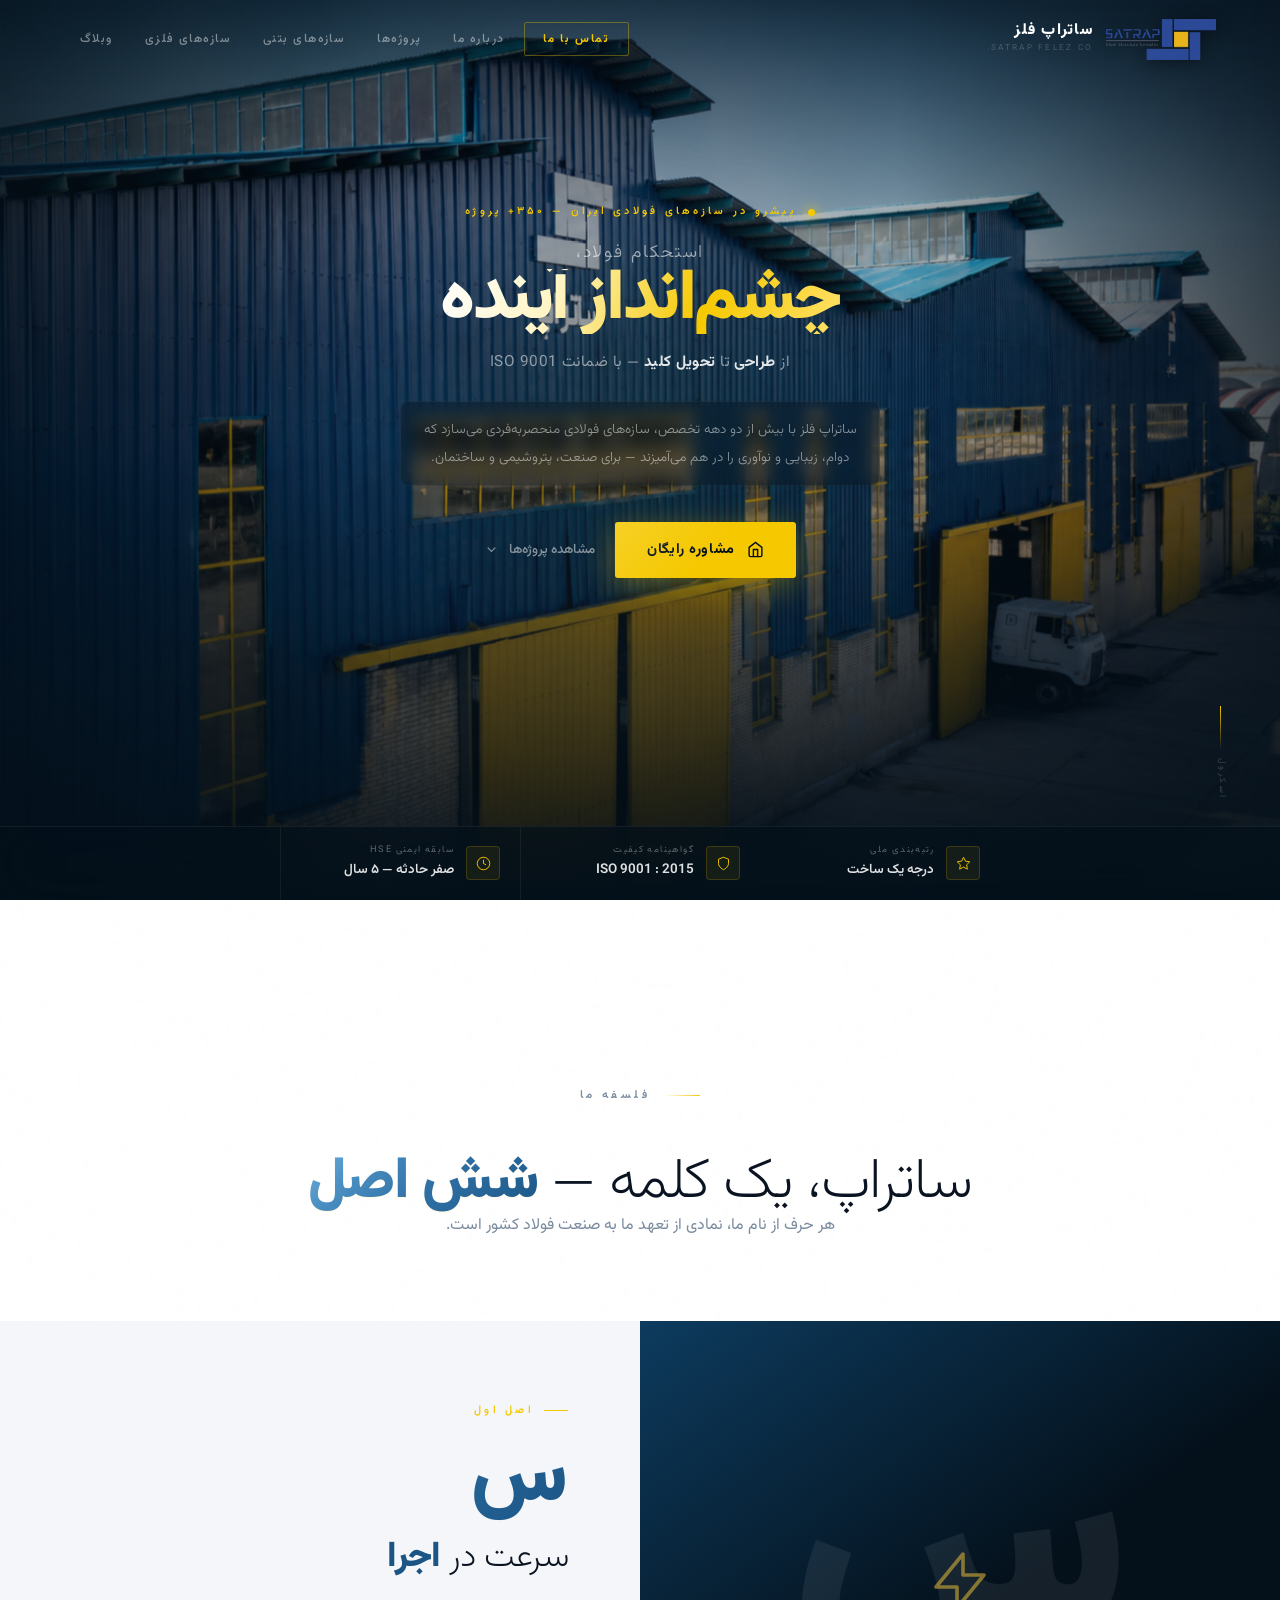
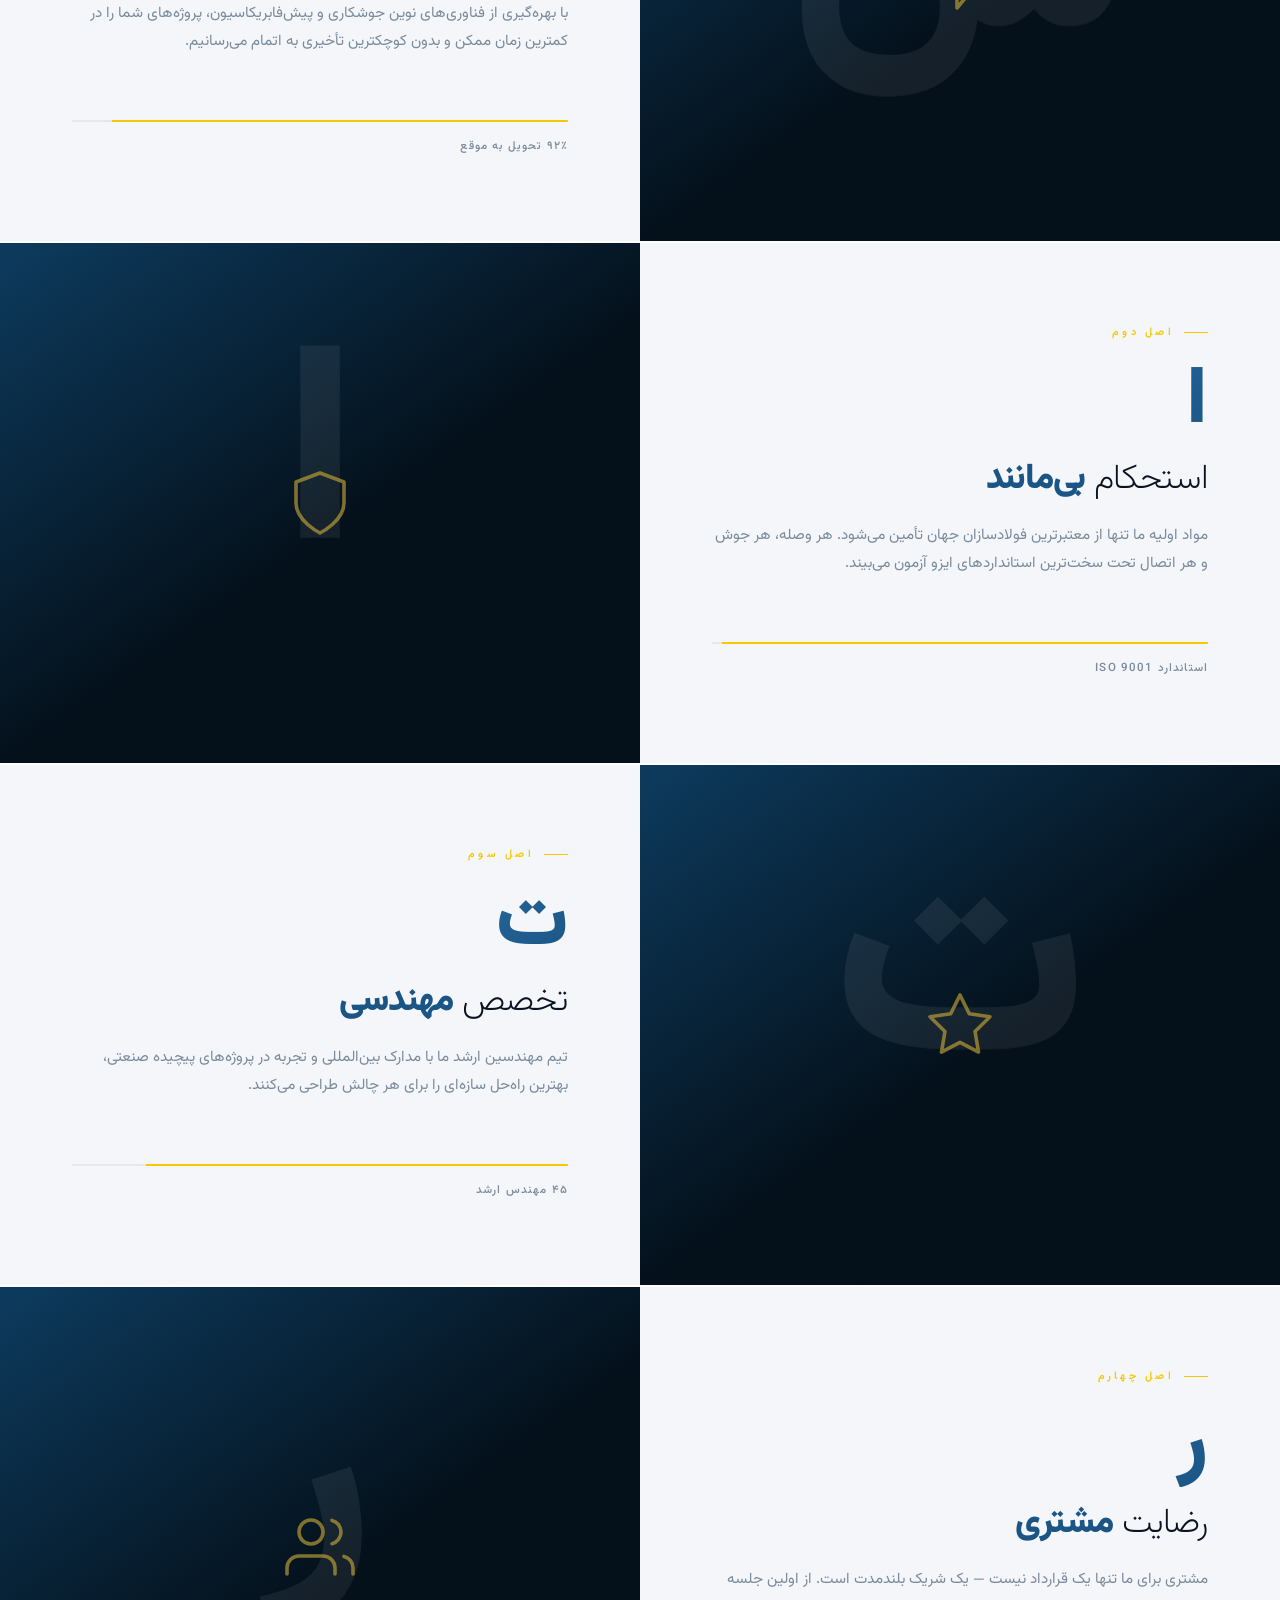
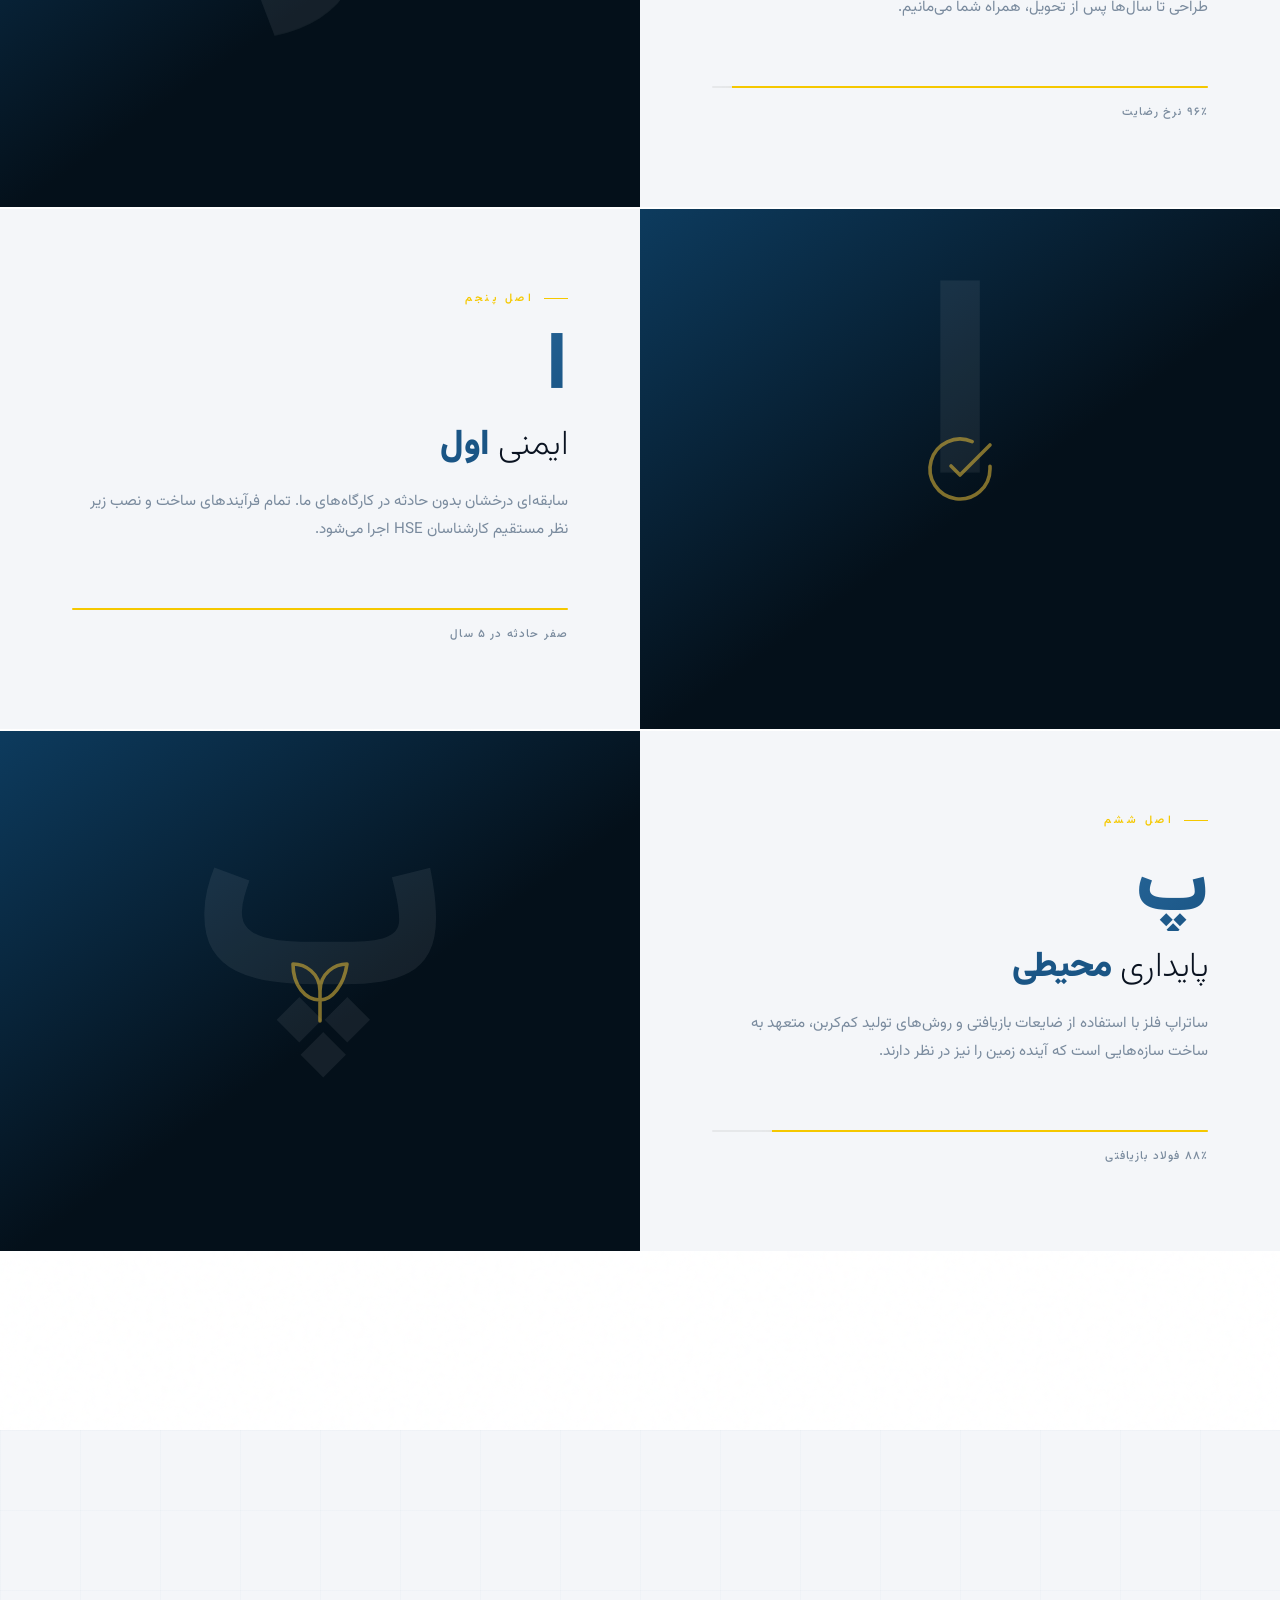
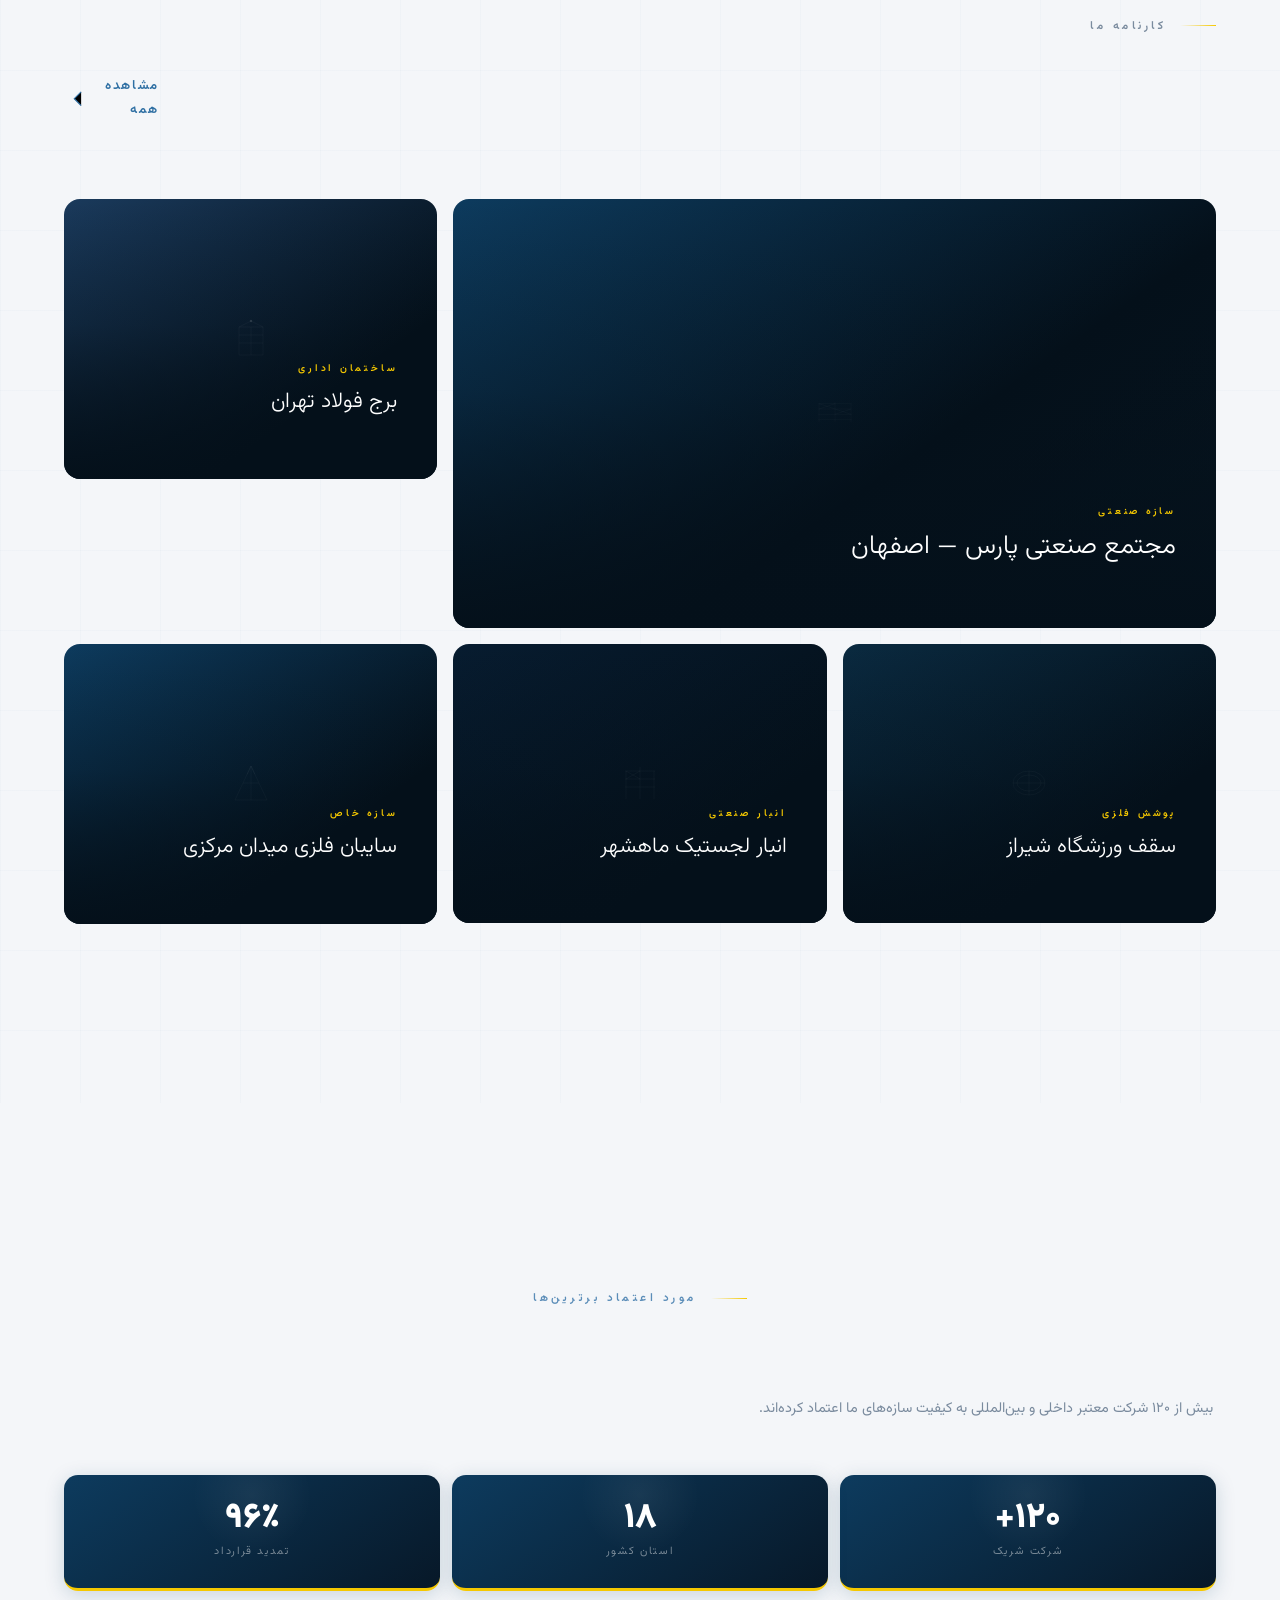
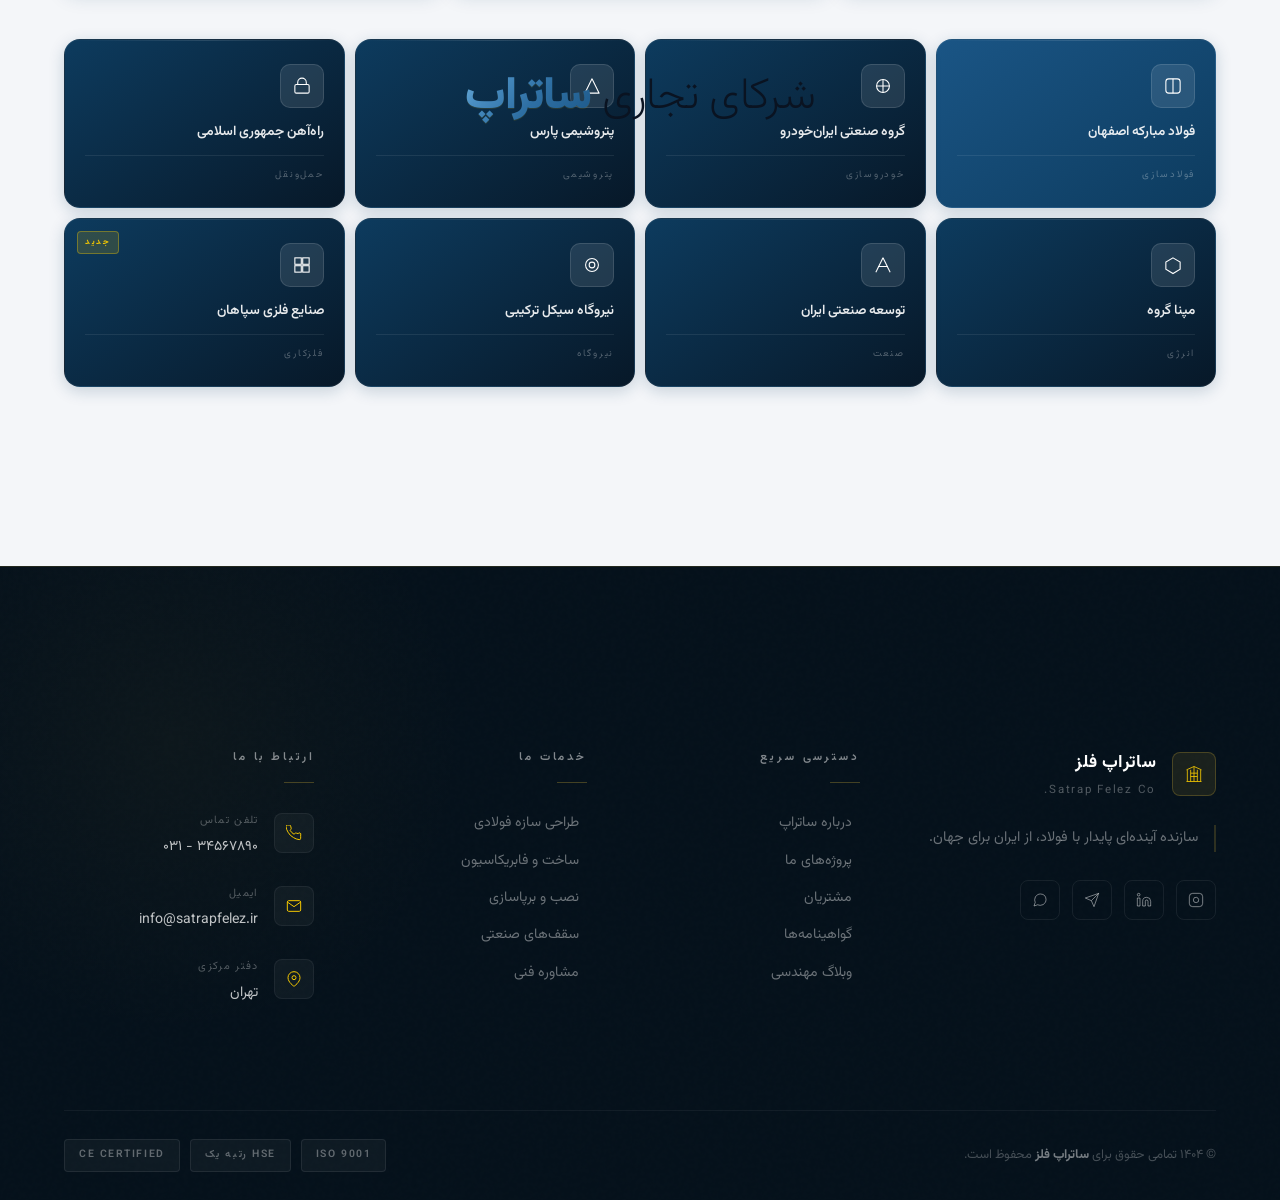
<file: index.html>
<!DOCTYPE html>
<html lang="fa" dir="rtl">
<head>
  <meta charset="UTF-8" />
  <meta name="viewport" content="width=device-width, initial-scale=1.0" />
  <title>ساتراپ فلز | سازه‌های فولادی برتر</title>
  <link rel="preconnect" href="https://fonts.googleapis.com">
<link rel="stylesheet" href="style.css" />
<link rel="stylesheet" href="storytelling-perf-hotfix.css" />
  <link rel="preconnect" href="https://fonts.gstatic.com" crossorigin>
  <link href="https://fonts.googleapis.com/css2?family=Vazirmatn:wght@100;200;300;400;500;600;700;800;900&display=swap" rel="stylesheet">
</head>
<body>


  <!-- CUSTOM CURSOR -->

  <!-- SCROLL PROGRESS -->
  <div class="scroll-progress">
    <div class="scroll-progress__bar" id="scrollBar"></div>
  </div>

  <!-- ========== NAVIGATION ========== -->
  <nav class="nav" id="mainNav">

    <!-- LINKS — order:1 in CSS = rendered LEFT in non-RTL flex -->
<ul class="nav__links">
  <li><a href="#contact" class="nav__cta"><span>تماس با ما</span></a></li>
  <li><a href="#footer">درباره ما</a></li>
  <li><a href="projects.html">پروژه‌ها</a></li>
  <li><a href="concrete-structure.html">سازه‌های بتنی</a></li>
  <li><a href="metal-structure.html">سازه‌های فلزی</a></li>
  <li><a href="#">وبلاگ</a></li>
</ul>

    <!-- LOGO — order:2 in CSS = rendered RIGHT -->
    <div class="nav__logo">
      <img
        src="images/RTL_LOGO_transparent.png"
        alt="ساتراپ فلز"
        class="nav__logo-img"
        onerror="this.style.display='none';this.nextElementSibling.style.display='flex';"
      >
      <div class="nav__logo-mark" style="display:none;">
        <svg viewBox="0 0 24 24"><path d="M3 21h18M3 7l9-4 9 4M4 7v14M20 7v14M8 7v14M16 7v14M12 3v18M8 11h8M8 15h8"/></svg>
      </div>
      <div class="nav__logo-text">
        <span class="nav__logo-name">ساتراپ فلز</span>
        <span class="nav__logo-sub">Satrap Felez Co.</span>
      </div>
    </div>

  </nav>

  <!-- ========== HERO — v3 EDITORIAL COMMAND CENTER ========== -->
  <section class="hero" id="hero">

    <!-- Background layers -->
    <div class="hero__bg-photo"></div>
    <div class="hero__bg-overlay"></div>
    <div class="hero__bg-grid"></div>
    <div class="hero__bg-glow"></div>
    <div class="hero__bg-line"></div>

    <!-- ── CONTENT ROW: text zone (right) + photo zone (left) ── -->
    <div class="hero__content-wrapper">
      <div class="hero__text">

        <!-- Eyebrow: data-backed proof, not a claim -->
        <div class="hero__eyebrow">
          <span class="hero__eyebrow-dot"></span>
          پیشرو در سازه‌های فولادی ایران — ۳۵۰+ پروژه
        </div>

        <!-- Headline: 3-weight system -->
        <div class="hero__headline">
          <span class="hero__h-sup">استحکام فولاد،</span>
          <span class="hero__h-main">چشم‌انداز آینده</span>
          <span class="hero__h-sub">
            از <strong>طراحی</strong> تا <strong>تحویل کلید</strong> — با ضمانت ISO 9001
          </span>
        </div>

        <!-- Value prop -->
        <p class="hero__body-text">
          ساتراپ فلز با بیش از دو دهه تخصص، سازه‌های فولادی منحصربه‌فردی می‌سازد که
          دوام، زیبایی و نوآوری را در هم می‌آمیزند — برای صنعت، پتروشیمی و ساختمان.
        </p>

        <!-- CTAs -->
        <div class="hero__cta-row">
          <a href="#contact" class="btn-primary">
            <svg viewBox="0 0 24 24"><path d="M3 9l9-7 9 7v11a2 2 0 01-2 2H5a2 2 0 01-2-2z"/><polyline points="9,22 9,12 15,12 15,22"/></svg>
            مشاوره رایگان
          </a>
          <a href="#projects" class="btn-ghost">
            مشاهده پروژه‌ها
            <svg viewBox="0 0 24 24"><polyline points="6,9 12,15 18,9"/></svg>
          </a>
        </div>

      </div>
    </div>

    <!-- ── PROOF BADGES — float in the photo zone (LEFT side) ── -->
    <div class="hero__badges-zone">
      <div class="hero__badge">
        <div class="hero__badge-icon-wrap">
          <svg viewBox="0 0 24 24"><path d="M12 2l3.09 6.26L22 9.27l-5 4.87 1.18 6.88L12 17.77l-6.18 3.25L7 14.14 2 9.27l6.91-1.01L12 2z"/></svg>
        </div>
        <div class="hero__badge-info">
          <div class="hero__badge-label">رتبه‌بندی ملی</div>
          <div class="hero__badge-value">درجه یک ساخت</div>
        </div>
      </div>
      <div class="hero__badge">
        <div class="hero__badge-icon-wrap">
          <svg viewBox="0 0 24 24"><path d="M12 22s8-4 8-10V5l-8-3-8 3v7c0 6 8 10 8 10z"/></svg>
        </div>
        <div class="hero__badge-info">
          <div class="hero__badge-label">گواهینامه کیفیت</div>
          <div class="hero__badge-value">ISO 9001 : 2015</div>
        </div>
      </div>
      <div class="hero__badge">
        <div class="hero__badge-icon-wrap">
          <svg viewBox="0 0 24 24"><circle cx="12" cy="12" r="10"/><polyline points="12,6 12,12 16,14"/></svg>
        </div>
        <div class="hero__badge-info">
          <div class="hero__badge-label">سابقه ایمنی HSE</div>
          <div class="hero__badge-value">صفر حادثه — ۵ سال</div>
        </div>
      </div>
    </div>

    <!-- Scroll cue -->
    <div class="hero__scroll-cue">
      <div class="hero__scroll-line"></div>
      <span class="hero__scroll-label">اسکرول</span>
    </div>

  </section>


  <!-- ========== SATRAP STORYTELLING ========== -->
  <section class="storytelling" id="storytelling">
    <div class="container">
      <div class="storytelling__header reveal">
        <div class="section-label">فلسفه ما</div>
        <h2 class="section-title">ساتراپ، یک کلمه — <span>شش اصل</span></h2>
        <p style="color: var(--text-light); margin-top: 16px; font-size: 1rem; max-width: 480px; margin-inline: auto;">هر حرف از نام ما، نمادی از تعهد ما به صنعت فولاد کشور است.</p>
      </div>
    </div>

    <div class="satrap-blocks">

      <!-- Block 1: س - سرعت -->
      <div class="satrap-block reveal" data-progress="92">
        <div class="satrap-block__visual">
          <div class="satrap-block__bg"></div>
          <div class="satrap-block__letter-bg">س</div>
          <div class="satrap-block__icon-wrap">
            <svg viewBox="0 0 24 24" stroke-linecap="round" stroke-linejoin="round">
              <path d="M13 10V3L4 14h7v7l9-11h-7z"/>
            </svg>
          </div>
        </div>
        <div class="satrap-block__content">
          <span class="satrap-block__tag">اصل اول</span>
          <div class="satrap-block__letter">س</div>
          <h3 class="satrap-block__title">سرعت در <strong>اجرا</strong></h3>
          <p class="satrap-block__desc">
            با بهره‌گیری از فناوری‌های نوین جوشکاری و پیش‌فابریکاسیون، پروژه‌های شما را در کمترین زمان ممکن و بدون کوچکترین تأخیری به اتمام می‌رسانیم.
          </p>
          <div class="satrap-block__progress">
            <div class="satrap-block__progress-bar">
              <div class="satrap-block__progress-fill" style="--progress: 92%"></div>
            </div>
            <span class="satrap-block__progress-label">۹۲٪ تحویل به موقع</span>
          </div>
        </div>
      </div>

      <!-- Block 2: ا - استحکام -->
      <div class="satrap-block reveal" data-progress="98">
        <div class="satrap-block__content">
          <span class="satrap-block__tag">اصل دوم</span>
          <div class="satrap-block__letter">ا</div>
          <h3 class="satrap-block__title">استحکام <strong>بی‌مانند</strong></h3>
          <p class="satrap-block__desc">
            مواد اولیه ما تنها از معتبرترین فولادسازان جهان تأمین می‌شود. هر وصله، هر جوش و هر اتصال تحت سخت‌ترین استانداردهای ایزو آزمون می‌بیند.
          </p>
          <div class="satrap-block__progress">
            <div class="satrap-block__progress-bar">
              <div class="satrap-block__progress-fill" style="--progress: 98%"></div>
            </div>
            <span class="satrap-block__progress-label">استاندارد ISO 9001</span>
          </div>
        </div>
        <div class="satrap-block__visual">
          <div class="satrap-block__bg"></div>
          <div class="satrap-block__letter-bg">ا</div>
          <div class="satrap-block__icon-wrap">
            <svg viewBox="0 0 24 24" stroke-linecap="round" stroke-linejoin="round">
              <path d="M12 22s8-4 8-10V5l-8-3-8 3v7c0 6 8 10 8 10z"/>
            </svg>
          </div>
        </div>
      </div>

      <!-- Block 3: ت - تخصص -->
      <div class="satrap-block reveal" data-progress="85">
        <div class="satrap-block__visual">
          <div class="satrap-block__bg"></div>
          <div class="satrap-block__letter-bg">ت</div>
          <div class="satrap-block__icon-wrap">
            <svg viewBox="0 0 24 24" stroke-linecap="round" stroke-linejoin="round">
              <polygon points="12,2 15.09,8.26 22,9.27 17,14.14 18.18,21.02 12,17.77 5.82,21.02 7,14.14 2,9.27 8.91,8.26"/>
            </svg>
          </div>
        </div>
        <div class="satrap-block__content">
          <span class="satrap-block__tag">اصل سوم</span>
          <div class="satrap-block__letter">ت</div>
          <h3 class="satrap-block__title">تخصص <strong>مهندسی</strong></h3>
          <p class="satrap-block__desc">
            تیم مهندسین ارشد ما با مدارک بین‌المللی و تجربه در پروژه‌های پیچیده صنعتی، بهترین راه‌حل سازه‌ای را برای هر چالش طراحی می‌کنند.
          </p>
          <div class="satrap-block__progress">
            <div class="satrap-block__progress-bar">
              <div class="satrap-block__progress-fill" style="--progress: 85%"></div>
            </div>
            <span class="satrap-block__progress-label">۴۵ مهندس ارشد</span>
          </div>
        </div>
      </div>

      <!-- Block 4: ر - رضایت -->
      <div class="satrap-block reveal" data-progress="96">
        <div class="satrap-block__content">
          <span class="satrap-block__tag">اصل چهارم</span>
          <div class="satrap-block__letter">ر</div>
          <h3 class="satrap-block__title">رضایت <strong>مشتری</strong></h3>
          <p class="satrap-block__desc">
            مشتری برای ما تنها یک قرارداد نیست — یک شریک بلندمدت است. از اولین جلسه طراحی تا سال‌ها پس از تحویل، همراه شما می‌مانیم.
          </p>
          <div class="satrap-block__progress">
            <div class="satrap-block__progress-bar">
              <div class="satrap-block__progress-fill" style="--progress: 96%"></div>
            </div>
            <span class="satrap-block__progress-label">۹۶٪ نرخ رضایت</span>
          </div>
        </div>
        <div class="satrap-block__visual">
          <div class="satrap-block__bg"></div>
          <div class="satrap-block__letter-bg">ر</div>
          <div class="satrap-block__icon-wrap">
            <svg viewBox="0 0 24 24" stroke-linecap="round" stroke-linejoin="round">
              <path d="M17 21v-2a4 4 0 00-4-4H5a4 4 0 00-4 4v2"/><circle cx="9" cy="7" r="4"/><path d="M23 21v-2a4 4 0 00-3-3.87"/><path d="M16 3.13a4 4 0 010 7.75"/>
            </svg>
          </div>
        </div>
      </div>

      <!-- Block 5: ا - ایمنی -->
      <div class="satrap-block reveal" data-progress="100">
        <div class="satrap-block__visual">
          <div class="satrap-block__bg"></div>
          <div class="satrap-block__letter-bg">ا</div>
          <div class="satrap-block__icon-wrap">
            <svg viewBox="0 0 24 24" stroke-linecap="round" stroke-linejoin="round">
              <path d="M22 11.08V12a10 10 0 11-5.93-9.14"/><polyline points="22,4 12,14.01 9,11.01"/>
            </svg>
          </div>
        </div>
        <div class="satrap-block__content">
          <span class="satrap-block__tag">اصل پنجم</span>
          <div class="satrap-block__letter">ا</div>
          <h3 class="satrap-block__title">ایمنی <strong>اول</strong></h3>
          <p class="satrap-block__desc">
            سابقه‌ای درخشان بدون حادثه در کارگاه‌های ما. تمام فرآیندهای ساخت و نصب زیر نظر مستقیم کارشناسان HSE اجرا می‌شود.
          </p>
          <div class="satrap-block__progress">
            <div class="satrap-block__progress-bar">
              <div class="satrap-block__progress-fill" style="--progress: 100%"></div>
            </div>
            <span class="satrap-block__progress-label">صفر حادثه در ۵ سال</span>
          </div>
        </div>
      </div>

      <!-- Block 6: پ - پایداری -->
      <div class="satrap-block reveal" data-progress="88">
        <div class="satrap-block__content">
          <span class="satrap-block__tag">اصل ششم</span>
          <div class="satrap-block__letter">پ</div>
          <h3 class="satrap-block__title">پایداری <strong>محیطی</strong></h3>
          <p class="satrap-block__desc">
            ساتراپ فلز با استفاده از ضایعات بازیافتی و روش‌های تولید کم‌کربن، متعهد به ساخت سازه‌هایی است که آینده زمین را نیز در نظر دارند.
          </p>
          <div class="satrap-block__progress">
            <div class="satrap-block__progress-bar">
              <div class="satrap-block__progress-fill" style="--progress: 88%"></div>
            </div>
            <span class="satrap-block__progress-label">۸۸٪ فولاد بازیافتی</span>
          </div>
        </div>
        <div class="satrap-block__visual">
          <div class="satrap-block__bg"></div>
          <div class="satrap-block__letter-bg">پ</div>
          <div class="satrap-block__icon-wrap">
            <svg viewBox="0 0 24 24" stroke-linecap="round" stroke-linejoin="round">
              <path d="M12 22V12m0 0C12 6 7 3 3 3c0 7 4 12 9 12zm0 0c0-6 5-9 9-9-1 7-5 12-9 12"/>
            </svg>
          </div>
        </div>
      </div>

    </div>
  </section>

  <div class="section-divider"></div>

  <!-- ========== PROJECTS ========== -->
  <section class="projects" id="projects">
    <div class="container">
      <div class="projects__header">
        <div>
          <div class="section-label reveal">کارنامه ما</div>
          <h2 class="section-title reveal reveal-delay-1">پروژه‌های <span>اخیر</span></h2>
        </div>
        <a href="projects.html" class="projects__view-all reveal reveal-delay-2">
          مشاهده همه
          <svg viewBox="0 0 24 24"><polyline points="15,18 9,12 15,6"/></svg>
        </a>
      </div>

      <div class="projects__grid">

        <div class="project-card reveal">
          <div class="project-card__visual">
            <svg style="width:70%;opacity:0.2;" viewBox="0 0 300 180" fill="none" stroke="white" stroke-width="1">
              <line x1="30" y1="20" x2="30" y2="160"/><line x1="150" y1="10" x2="150" y2="160"/>
              <line x1="270" y1="20" x2="270" y2="160"/>
              <line x1="25" y1="20" x2="275" y2="20"/><line x1="25" y1="60" x2="275" y2="60"/>
              <line x1="25" y1="100" x2="275" y2="100"/><line x1="25" y1="140" x2="275" y2="140"/>
              <line x1="30" y1="20" x2="150" y2="60"/><line x1="150" y1="20" x2="30" y2="60"/>
              <line x1="150" y1="60" x2="270" y2="100"/><line x1="270" y1="60" x2="150" y2="100"/>
            </svg>
          </div>
          <div class="project-card__overlay">
            <div class="project-card__cat">سازه صنعتی</div>
            <div class="project-card__name">مجتمع صنعتی پارس — اصفهان</div>
            <div class="project-card__meta">۸۵۰۰ متر مربع · ۲۴ ماه اجرا</div>
          </div>
          <div class="project-card__arrow">
            <svg viewBox="0 0 24 24"><polyline points="15,18 9,12 15,6"/></svg>
          </div>
        </div>

        <div class="project-card reveal reveal-delay-1">
          <div class="project-card__visual">
            <svg style="width:60%;opacity:0.2;" viewBox="0 0 200 200" fill="none" stroke="white" stroke-width="1">
              <rect x="40" y="40" width="120" height="140"/><line x1="40" y1="80" x2="160" y2="80"/>
              <line x1="40" y1="120" x2="160" y2="120"/><line x1="100" y1="40" x2="100" y2="180"/>
              <line x1="40" y1="40" x2="100" y2="10"/><line x1="160" y1="40" x2="100" y2="10"/>
              <circle cx="100" cy="10" r="5" fill="white"/>
            </svg>
          </div>
          <div class="project-card__overlay">
            <div class="project-card__cat">ساختمان اداری</div>
            <div class="project-card__name">برج فولاد تهران</div>
            <div class="project-card__meta">۱۸ طبقه · ۱۲۰۰۰ تن فولاد</div>
          </div>
          <div class="project-card__arrow">
            <svg viewBox="0 0 24 24"><polyline points="15,18 9,12 15,6"/></svg>
          </div>
        </div>

        <div class="project-card reveal reveal-delay-2">
          <div class="project-card__visual">
            <svg style="width:60%;opacity:0.2;" viewBox="0 0 200 200" fill="none" stroke="white" stroke-width="1">
              <ellipse cx="100" cy="100" rx="80" ry="60"/><ellipse cx="100" cy="100" rx="60" ry="40"/>
              <line x1="20" y1="100" x2="180" y2="100"/><line x1="100" y1="40" x2="100" y2="160"/>
            </svg>
          </div>
          <div class="project-card__overlay">
            <div class="project-card__cat">پوشش فلزی</div>
            <div class="project-card__name">سقف ورزشگاه شیراز</div>
            <div class="project-card__meta">دهانه ۱۲۰ متری</div>
          </div>
          <div class="project-card__arrow">
            <svg viewBox="0 0 24 24"><polyline points="15,18 9,12 15,6"/></svg>
          </div>
        </div>

        <div class="project-card reveal reveal-delay-1">
          <div class="project-card__visual">
            <svg style="width:55%;opacity:0.2;" viewBox="0 0 180 200" fill="none" stroke="white" stroke-width="1">
              <line x1="20" y1="180" x2="20" y2="40"/><line x1="90" y1="180" x2="90" y2="20"/>
              <line x1="160" y1="180" x2="160" y2="40"/>
              <line x1="15" y1="40" x2="165" y2="40"/><line x1="15" y1="80" x2="165" y2="80"/>
              <line x1="15" y1="120" x2="165" y2="120"/>
              <line x1="20" y1="40" x2="90" y2="80"/><line x1="90" y1="40" x2="20" y2="80"/>
            </svg>
          </div>
          <div class="project-card__overlay">
            <div class="project-card__cat">انبار صنعتی</div>
            <div class="project-card__name">انبار لجستیک ماهشهر</div>
            <div class="project-card__meta">۲۲۰۰۰ متر مربع</div>
          </div>
          <div class="project-card__arrow">
            <svg viewBox="0 0 24 24"><polyline points="15,18 9,12 15,6"/></svg>
          </div>
        </div>

        <div class="project-card reveal reveal-delay-2">
          <div class="project-card__visual">
            <svg style="width:55%;opacity:0.2;" viewBox="0 0 180 200" fill="none" stroke="white" stroke-width="1">
              <polygon points="90,10 170,180 10,180"/>
              <line x1="90" y1="10" x2="90" y2="180"/>
              <line x1="50" y1="95" x2="130" y2="95"/>
              <line x1="70" y1="52" x2="90" y2="10"/><line x1="110" y1="52" x2="90" y2="10"/>
            </svg>
          </div>
          <div class="project-card__overlay">
            <div class="project-card__cat">سازه خاص</div>
            <div class="project-card__name">سایبان فلزی میدان مرکزی</div>
            <div class="project-card__meta">طراحی سفارشی · تبریز</div>
          </div>
          <div class="project-card__arrow">
            <svg viewBox="0 0 24 24"><polyline points="15,18 9,12 15,6"/></svg>
          </div>
        </div>

      </div>
    </div>
  </section>

  <div class="section-divider"></div>

 <!-- ========== CLIENTS GRID ========== -->
<section class="clients" id="clients">
  <div class="container">

    <div class="clients__header reveal">
      <div class="section-label">مورد اعتماد برترین‌ها</div>
      <h2 class="section-title">شرکای تجاری <span>ساتراپ</span></h2>
      <p class="clients__sub">بیش از ۱۲۰ شرکت معتبر داخلی و بین‌المللی به کیفیت سازه‌های ما اعتماد کرده‌اند.</p>
    </div>

    <div class="clients__stats reveal reveal-delay-1">
      <div class="clients__stat">
        <div class="clients__stat-num">۱۲۰+</div>
        <div class="clients__stat-lbl">شرکت شریک</div>
      </div>
      <div class="clients__stat">
        <div class="clients__stat-num">۱۸</div>
        <div class="clients__stat-lbl">استان کشور</div>
      </div>
      <div class="clients__stat">
        <div class="clients__stat-num">۹۶٪</div>
        <div class="clients__stat-lbl">تمدید قرارداد</div>
      </div>
    </div>

    <div class="clients__grid">

      <div class="client-card client-card--featured reveal">
        <div class="client-card__mark"><svg viewBox="0 0 28 28" fill="none" stroke="white" stroke-width="1.5"><rect x="4" y="4" width="20" height="20" rx="4"/><line x1="14" y1="4" x2="14" y2="24"/></svg></div>
        <div class="client-card__name">فولاد مبارکه اصفهان</div>
        <div class="client-card__sector">فولادسازی</div>
      </div>

      <div class="client-card reveal reveal-delay-1">
        <div class="client-card__mark"><svg viewBox="0 0 28 28" fill="none" stroke="white" stroke-width="1.5"><circle cx="14" cy="14" r="9"/><line x1="14" y1="5" x2="14" y2="23"/><line x1="5" y1="14" x2="23" y2="14"/></svg></div>
        <div class="client-card__name">گروه صنعتی ایران‌خودرو</div>
        <div class="client-card__sector">خودروسازی</div>
      </div>

      <div class="client-card reveal reveal-delay-2">
        <div class="client-card__mark"><svg viewBox="0 0 28 28" fill="none" stroke="white" stroke-width="1.5"><polygon points="14,4 24,24 4,24" stroke-linejoin="round"/></svg></div>
        <div class="client-card__name">پتروشیمی پارس</div>
        <div class="client-card__sector">پتروشیمی</div>
      </div>

      <div class="client-card reveal reveal-delay-3">
        <div class="client-card__mark"><svg viewBox="0 0 28 28" fill="none" stroke="white" stroke-width="1.5"><rect x="4" y="12" width="20" height="12" rx="2"/><path d="M8 12V9a6 6 0 0112 0v3"/></svg></div>
        <div class="client-card__name">راه‌آهن جمهوری اسلامی</div>
        <div class="client-card__sector">حمل‌ونقل</div>
      </div>

      <div class="client-card reveal">
        <div class="client-card__mark"><svg viewBox="0 0 28 28" fill="none" stroke="white" stroke-width="1.5"><path d="M14 4L24 10L24 20L14 26L4 20L4 10Z"/></svg></div>
        <div class="client-card__name">مپنا گروه</div>
        <div class="client-card__sector">انرژی</div>
      </div>

      <div class="client-card reveal reveal-delay-1">
        <div class="client-card__mark"><svg viewBox="0 0 28 28" fill="none" stroke="white" stroke-width="1.5"><line x1="4" y1="24" x2="14" y2="4"/><line x1="14" y1="4" x2="24" y2="24"/><line x1="7" y1="16" x2="21" y2="16"/></svg></div>
        <div class="client-card__name">توسعه صنعتی ایران</div>
        <div class="client-card__sector">صنعت</div>
      </div>

      <div class="client-card reveal reveal-delay-2">
        <div class="client-card__mark"><svg viewBox="0 0 28 28" fill="none" stroke="white" stroke-width="1.5"><circle cx="14" cy="14" r="9"/><circle cx="14" cy="14" r="4"/></svg></div>
        <div class="client-card__name">نیروگاه سیکل ترکیبی</div>
        <div class="client-card__sector">نیروگاه</div>
      </div>

      <div class="client-card reveal reveal-delay-3">
        <span class="client-card__badge">جدید</span>
        <div class="client-card__mark"><svg viewBox="0 0 28 28" fill="none" stroke="white" stroke-width="1.5"><rect x="4" y="4" width="9" height="9"/><rect x="15" y="4" width="9" height="9"/><rect x="4" y="15" width="9" height="9"/><rect x="15" y="15" width="9" height="9"/></svg></div>
        <div class="client-card__name">صنایع فلزی سپاهان</div>
        <div class="client-card__sector">فلزکاری</div>
      </div>

    </div>
  </div>
</section>

  <!-- ========== FOOTER ========== -->
  <footer class="footer" id="footer">
    <div class="container">
      <div class="footer__grid">

        <!-- Brand -->
        <div class="footer__brand">
          <div class="footer__brand-logo">
            <div class="footer__brand-logo-mark">
              <svg viewBox="0 0 24 24" fill="white"><path d="M3 21h18M3 7l9-4 9 4M4 7v14M20 7v14M8 7v14M16 7v14M12 3v18M8 11h8M8 15h8"/></svg>
            </div>
            <div>
              <div class="footer__brand-name">ساتراپ فلز</div>
              <div class="footer__brand-sub">Satrap Felez Co.</div>
            </div>
          </div>
          <p class="footer__tagline">
            سازنده آینده‌ای پایدار با فولاد، از ایران برای جهان.
          </p>
          <div class="footer__social">
            <!-- Instagram -->
            <a href="#" aria-label="اینستاگرام">
              <svg viewBox="0 0 24 24"><rect x="2" y="2" width="20" height="20" rx="5" ry="5"/><path d="M16 11.37A4 4 0 1112.63 8 4 4 0 0116 11.37z"/><line x1="17.5" y1="6.5" x2="17.51" y2="6.5"/></svg>
            </a>
            <!-- LinkedIn -->
            <a href="#" aria-label="لینکدین">
              <svg viewBox="0 0 24 24"><path d="M16 8a6 6 0 016 6v7h-4v-7a2 2 0 00-2-2 2 2 0 00-2 2v7h-4v-7a6 6 0 016-6zM2 9h4v12H2z"/><circle cx="4" cy="4" r="2"/></svg>
            </a>
            <!-- Telegram -->
            <a href="#" aria-label="تلگرام">
              <svg viewBox="0 0 24 24"><path d="M22 2L11 13M22 2L15 22l-4-9-9-4 20-7z"/></svg>
            </a>
            <!-- WhatsApp -->
            <a href="#" aria-label="واتساپ">
              <svg viewBox="0 0 24 24"><path d="M21 11.5a8.38 8.38 0 01-.9 3.8 8.5 8.5 0 01-7.6 4.7 8.38 8.38 0 01-3.8-.9L3 21l1.9-5.7a8.38 8.38 0 01-.9-3.8 8.5 8.5 0 014.7-7.6 8.38 8.38 0 013.8-.9h.5a8.48 8.48 0 018 8v.5z"/></svg>
            </a>
          </div>
        </div>

        <!-- Quick Links -->
        <div>
          <div class="footer__col-title">دسترسی سریع</div>
          <ul class="footer__links">
            <li><a href="#storytelling">درباره ساتراپ</a></li>
            <li><a href="#projects">پروژه‌های ما</a></li>
            <li><a href="#clients">مشتریان</a></li>
            <li><a href="#">گواهینامه‌ها</a></li>
            <li><a href="#">وبلاگ مهندسی</a></li>
          </ul>
        </div>

        <!-- Services -->
        <div>
          <div class="footer__col-title">خدمات ما</div>
          <ul class="footer__links">
            <li><a href="#">طراحی سازه فولادی</a></li>
            <li><a href="#">ساخت و فابریکاسیون</a></li>
            <li><a href="#">نصب و برپاسازی</a></li>
            <li><a href="#">سقف‌های صنعتی</a></li>
            <li><a href="#">مشاوره فنی</a></li>
          </ul>
        </div>

        <!-- Contact -->
        <div>
          <div class="footer__col-title">ارتباط با ما</div>

          <div class="footer__contact-item">
            <div class="footer__contact-icon">
              <svg viewBox="0 0 24 24"><path d="M22 16.92v3a2 2 0 01-2.18 2 19.79 19.79 0 01-8.63-3.07A19.5 19.5 0 013.07 10.8a19.79 19.79 0 01-3.07-8.62A2 2 0 012 0h3a2 2 0 012 1.72c.127.96.361 1.903.7 2.81a2 2 0 01-.45 2.11L6.09 7.91a16 16 0 006 6l1.27-1.27a2 2 0 012.11-.45c.907.339 1.85.573 2.81.7A2 2 0 0122 14.92v2z"/></svg>
            </div>
            <div>
              <div class="footer__contact-label">تلفن تماس</div>
              <div class="footer__contact-val" style="direction:ltr; text-align:right;">۰۳۱ - ۳۴۵۶۷۸۹۰</div>
            </div>
          </div>

          <div class="footer__contact-item">
            <div class="footer__contact-icon">
              <svg viewBox="0 0 24 24"><path d="M4 4h16c1.1 0 2 .9 2 2v12c0 1.1-.9 2-2 2H4c-1.1 0-2-.9-2-2V6c0-1.1.9-2 2-2z"/><polyline points="22,6 12,13 2,6"/></svg>
            </div>
            <div>
              <div class="footer__contact-label">ایمیل</div>
              <div class="footer__contact-val" style="direction:ltr; text-align:right;">info@satrapfelez.ir</div>
            </div>
          </div>

          <div class="footer__contact-item">
            <div class="footer__contact-icon">
              <svg viewBox="0 0 24 24"><path d="M21 10c0 7-9 13-9 13s-9-6-9-13a9 9 0 0118 0z"/><circle cx="12" cy="10" r="3"/></svg>
            </div>
            <div>
              <div class="footer__contact-label">دفتر مرکزی</div>
              <div class="footer__contact-val">تهران</div>
            </div>
          </div>
        </div>

      </div>

      <div class="footer__bottom">
        <p class="footer__copyright">
          © ۱۴۰۴ تمامی حقوق برای <strong>ساتراپ فلز</strong> محفوظ است.
        </p>
        <div class="footer__badges">
          <span class="footer__badge">ISO 9001</span>
          <span class="footer__badge">HSE رتبه یک</span>
          <span class="footer__badge">CE Certified</span>
        </div>
      </div>
    </div>
  </footer>

<script src="custom.js"></script>
</body>
</html>
</file>
<file: style.css>
/* ===================================================
   SATRAP FELEZ — PRODUCTION CSS
   Consolidated · No duplicates · RTL-correct
=================================================== */

/* =====================================================
   ROOT TOKENS
===================================================== */
:root {
  --white:       #FFFFFF;
  --off-white:   #F4F6F9;
  --steel-50:   #EEF4FA;
  --steel-100:  #D8E8F5;
  --steel-200:  #B0CCDF;
  --steel-400:  #5B8DB8;
  --steel-500:  #2E6FA3;
  --steel-600:  #1A5585;
  --steel-700:  #0D3B5E;
  --steel-900:  #04101A;
  --metallic-blue: linear-gradient(135deg,#7AB8E0 0%,#4A8EC2 25%,#2E6FA3 55%,#1A5585 100%);
  --yellow:            #F5C800;
  --yellow-dark:       #C9A200;
  --yellow-light:      #FFF0A0;
  --yellow-glow:       rgba(245,200,0,0.18);
  --yellow-glow-strong:rgba(245,200,0,0.42);
  --text-dark:  #0A1321;
  --text-mid:   #3B4B61;
  --text-light: #7A8B9E;
  --text-pale:  #B8C4D1;
  --nav-height:    80px;
  --section-pad:   clamp(120px,14vw,180px);
  --ease-smooth: cubic-bezier(0.16,1,0.3,1);
  --ease-slow:   cubic-bezier(0.25,1,0.5,1);
  --ease-snap:   cubic-bezier(0.34,1.56,0.64,1);
  --transition-premium: all 0.7s var(--ease-slow);
  --glass-bg:     rgba(255,255,255,0.02);
  --glass-border: rgba(255,255,255,0.1);
  --card-radius: 16px;
  --shadow-xl:   0 40px 100px rgba(4,16,26,0.18),0 10px 30px rgba(4,16,26,0.08);
  --shadow-blue: 0 20px 60px rgba(46,111,163,0.25);
  --shadow-gold: 0 16px 50px rgba(245,200,0,0.28);
}

/* =====================================================
   RESET
===================================================== */
*,*::before,*::after{box-sizing:border-box;margin:0;padding:0;}
html{scroll-behavior:smooth;font-size:16px;}
body{
  font-family:'Vazirmatn',sans-serif;
  background:var(--off-white);
  color:var(--text-dark);
  overflow-x:hidden;
  line-height:1.8;
  cursor:none;
  direction:rtl;
}
img{max-width:100%;display:block;}
a{text-decoration:none;color:inherit;}
ul{list-style:none;}
body,a,button,input,textarea,select{cursor:none!important;}

/* =====================================================
   AUTOCAD CURSOR
===================================================== */
.autocad-cursor__crosshair,
.autocad-cursor__pickbox{
  position:fixed;top:0;left:0;
  pointer-events:none;z-index:99999;
  opacity:1;transition:opacity 0.3s ease;
}
.autocad-cursor__pickbox{
  width:14px;height:14px;
  border:1.5px solid var(--yellow);
  background:transparent;
  transition:width .25s var(--ease-snap),height .25s var(--ease-snap),
             background-color .2s ease,border-color .2s ease;
  box-shadow:0 0 8px rgba(212,175,55,0.25);
}
.autocad-cursor__crosshair::before,
.autocad-cursor__crosshair::after{
  content:'';position:absolute;
  background-color:rgba(212,175,55,0.45);
  transition:opacity .2s ease;
}
.autocad-cursor__crosshair::before{
  top:50%;left:-100vw;width:200vw;height:1px;transform:translateY(-50%);
}
.autocad-cursor__crosshair::after{
  left:50%;top:-100vh;height:200vh;width:1px;transform:translateX(-50%);
}
.autocad-cursor__pickbox.is-hovering{
  width:28px;height:28px;
  background-color:rgba(212,175,55,0.12);
  border-color:var(--yellow);
  box-shadow:0 0 20px rgba(212,175,55,0.4);
}
.autocad-cursor__crosshair.is-hovering::before,
.autocad-cursor__crosshair.is-hovering::after{opacity:0;}

/* =====================================================
   SCROLL PROGRESS
===================================================== */
.scroll-progress{
  position:fixed;top:0;left:0;right:0;height:2px;z-index:10001;
}
.scroll-progress__bar{
  height:100%;width:0%;
  background:linear-gradient(to right,var(--yellow),var(--steel-400));
  transition:width 0.1s linear;
  box-shadow:0 0 8px var(--yellow-glow-strong);
}

/* =====================================================
   UTILITY
===================================================== */
.container{width:min(90%,1320px);margin-inline:auto;}

.section-label{
  display:inline-flex;align-items:center;gap:14px;
  font-size:0.72rem;font-weight:600;letter-spacing:0.3em;
  text-transform:uppercase;color:var(--text-light);
  margin-bottom:24px;
}
.section-label::before{
  content:'';width:36px;height:1px;
  background:linear-gradient(to left,var(--yellow),transparent);
}

.section-title{
  font-size:clamp(2.2rem,4.5vw,3.8rem);font-weight:200;line-height:1.15;
  color:var(--text-dark);letter-spacing:-0.02em;
}
.section-title strong,.section-title span{
  font-weight:900;background:var(--metallic-blue);
  -webkit-background-clip:text;-webkit-text-fill-color:transparent;background-clip:text;
  filter:drop-shadow(0 1px 0 rgba(245,200,0,0.12));
}

/* =====================================================
   REVEAL ANIMATIONS
===================================================== */
.reveal{
  opacity:0;transform:translateY(40px);
  transition:opacity 1.4s cubic-bezier(0.16,1,0.3,1),transform 1.4s cubic-bezier(0.16,1,0.3,1);
}
.reveal.visible{opacity:1;transform:translateY(0);}
.reveal-delay-1{transition-delay:0.12s;}
.reveal-delay-2{transition-delay:0.24s;}
.reveal-delay-3{transition-delay:0.36s;}
.reveal-delay-4{transition-delay:0.48s;}

/* =====================================================
   NAV
   لوگو راست (order:1)، لینک‌ها چپ (order:2)
===================================================== */
.nav{
  position:fixed;top:0;left:0;right:0;z-index:1000;
  height:var(--nav-height);
  display:flex;
  align-items:center;
  justify-content:space-between;
  flex-direction:row;
  padding:0 clamp(32px,5vw,80px);
  transition:background 0.5s ease,border-color 0.5s;
  border-bottom:1px solid transparent;
}
.nav.scrolled{
  background:rgba(4,16,26,0.96);
  backdrop-filter:blur(28px) saturate(1.4);
  -webkit-backdrop-filter:blur(28px) saturate(1.4);
  border-bottom-color:rgba(245,200,0,0.07);
  box-shadow:0 16px 48px rgba(0,0,0,0.28);
}

/* لوگو — راست */
.nav__logo{
  order:1;
  display:flex;align-items:center;gap:12px;
  flex-shrink:0;
  position:relative;
}
.nav__logo-img{
  height:42px;width:auto;
  object-fit:contain;
  filter:drop-shadow(0 2px 8px rgba(0,0,0,0.5));
  opacity:0.92;
  transition:opacity 0.3s,filter 0.3s;
}
.nav__logo:hover .nav__logo-img{
  opacity:1;
  filter:drop-shadow(0 0 12px rgba(245,200,0,0.3));
}
.nav__logo-mark{
  display:none;
  width:34px;height:34px;
  border:1px solid rgba(245,200,0,0.35);
  border-radius:3px;
  align-items:center;justify-content:center;
  background:rgba(245,200,0,0.04);
}
.nav__logo-mark svg{width:16px;height:16px;stroke:var(--yellow);fill:none;stroke-width:1.5;}
.nav__logo-text{
  display:flex;flex-direction:column;gap:3px;
  text-align:right;
  direction:rtl;
}
.nav__logo-name{
  font-size:0.98rem;font-weight:800;
  color:var(--white);
  letter-spacing:0.08em;
  line-height:1;
}
.nav__logo-sub{
  font-size:0.52rem;
  color:rgba(255,255,255,0.2);
  letter-spacing:0.28em;
  text-transform:uppercase;
}

/* لینک‌ها — چپ */
.nav__links{
  order:2;
  display:flex;
  align-items:center;
  gap:0;
  direction:rtl;
}
.nav__links a:not(.nav__cta){
  font-size:0.75rem;
  font-weight:500;
  color:rgba(255,255,255,0.45);
  padding:10px 16px;
  position:relative;
  transition:color 0.3s;
  letter-spacing:0.12em;
  white-space:nowrap;
}
.nav.scrolled .nav__links a:not(.nav__cta){
  color:rgba(255,255,255,0.65);
}
.nav__links a:not(.nav__cta)::after{
  content:'';
  position:absolute;
  bottom:4px;
  left:50%;right:50%;
  height:1px;
  background:var(--yellow);
  transition:left 0.35s var(--ease-smooth), right 0.35s var(--ease-smooth);
}
.nav__links a:not(.nav__cta):hover{color:rgba(255,255,255,0.92);}
.nav__links a:not(.nav__cta):hover::after{left:16%;right:16%;}

/* CTA */
.nav__cta{
  margin-inline-end:4px !important;
  background:transparent !important;
  color:var(--yellow) !important;
  font-weight:700 !important;
  font-size:0.72rem !important;
  padding:7px 18px !important;
  border-radius:2px !important;
  border:1px solid rgba(245,200,0,0.35) !important;
  letter-spacing:0.14em !important;
  position:relative;overflow:hidden;
  transition:color 0.35s,border-color 0.35s !important;
}
.nav__cta::before{
  content:'';position:absolute;inset:0;
  background:var(--yellow);
  transform:scaleX(0);transform-origin:right;
  transition:transform 0.35s var(--ease-smooth);
  z-index:0;
}
.nav__cta span{position:relative;z-index:1;}
.nav__cta:hover{
  color:var(--steel-900) !important;
  border-color:var(--yellow) !important;
}
.nav__cta:hover::before{transform:scaleX(1);transform-origin:left;}

/* =====================================================
   HERO
===================================================== */
.hero{
  position:relative;
  width:100%;
  height:100vh;
  min-height:700px;
  overflow:hidden;
  background:var(--steel-900);
}

/* BG Photo */
.hero__bg-photo{
  position:absolute;inset:0;z-index:0;
  background:
    url('images/Template2.png') center 30% / cover no-repeat,
    linear-gradient(160deg,#0D3B5E 0%,#071C30 40%,#04101A 100%);
  transform:scale(1.04);
  transition:transform 2s cubic-bezier(0.16,1,0.3,1);
  will-change:transform;
}
.hero.loaded .hero__bg-photo{transform:scale(1);}

/* Overlay — سینماتیک (v6) */
.hero__bg-overlay{
  position:absolute;inset:0;z-index:1;
  background:
    linear-gradient(to bottom,
      rgba(4,16,26,0.75) 0%,
      rgba(4,16,26,0.25) 25%,
      rgba(4,16,26,0.20) 50%,
      rgba(4,16,26,0.60) 72%,
      rgba(4,16,26,0.96) 100%
    ),
    linear-gradient(to right,
      rgba(4,16,26,0.65) 0%,
      transparent 30%,
      transparent 70%,
      rgba(4,16,26,0.65) 100%
    );
}

/* Grid — mask دایره‌ای */
.hero__bg-grid{
  position:absolute;inset:0;z-index:2;pointer-events:none;
  background-image:
    linear-gradient(rgba(46,111,163,0.05) 1px,transparent 1px),
    linear-gradient(90deg,rgba(46,111,163,0.05) 1px,transparent 1px);
  background-size:52px 52px;
  mask-image:radial-gradient(ellipse at center, transparent 35%, black 100%);
  -webkit-mask-image:radial-gradient(ellipse at center, transparent 35%, black 100%);
  opacity:0.5;
}

/* Glow — وسط */
.hero__bg-glow{
  position:absolute;z-index:2;
  top:10%;right:50%;
  transform:translateX(50%);
  width:900px;height:700px;
  background:radial-gradient(ellipse at center,
    rgba(245,200,0,0.055) 0%,
    rgba(46,111,163,0.07) 45%,
    transparent 72%
  );
  pointer-events:none;
}

/* خط عمودی — حذف */
.hero__bg-line{display:none;}

/* Content wrapper — وسط‌چین */
.hero__content-wrapper{
  position:absolute;inset:0;z-index:5;
  display:flex;
  direction:rtl;
  justify-content:center;
  align-items:center;
  padding:var(--nav-height) clamp(40px,8vw,160px) 200px;
}

/* Text block */
.hero__text{
  width:min(680px,70%);
  display:flex;flex-direction:column;
  direction:rtl;
  text-align:center;
  align-items:center;
}

/* Eyebrow */
.hero__eyebrow{
  display:inline-flex;align-items:center;gap:12px;justify-content:center;
  font-size:0.68rem;font-weight:600;letter-spacing:0.3em;
  text-transform:uppercase;color:var(--yellow);
  margin-bottom:20px;
  opacity:0;transform:translateY(14px);
  animation:sfHeroUp 0.8s 0.35s var(--ease-smooth) forwards;
}
.hero__eyebrow-dot{
  width:7px;height:7px;background:var(--yellow);
  border-radius:50%;flex-shrink:0;
  box-shadow:0 0 12px var(--yellow),0 0 24px rgba(245,200,0,0.4);
  animation:sfPulseDot 2.4s ease-in-out infinite;
}
@keyframes sfPulseDot{
  0%,100%{box-shadow:0 0 12px var(--yellow),0 0 24px rgba(245,200,0,0.5);}
  50%    {box-shadow:0 0 4px  var(--yellow),0 0  8px rgba(245,200,0,0.2);}
}

/* Headline */
.hero__headline{
  display:flex;flex-direction:column;
  gap:4px;margin-bottom:28px;
}
.hero__h-sup{
  font-size:clamp(1rem,1.4vw,1.5rem);
  font-weight:300;
  color:rgba(255,255,255,0.58);
  letter-spacing:0.1em;
  line-height:1.3;
  opacity:0;transform:translateY(18px);
  animation:sfHeroUp 0.9s 0.5s var(--ease-smooth) forwards;
}
.hero__h-main{
  font-size:clamp(3rem,5.5vw,6rem);
  font-weight:900;
  line-height:0.92;
  letter-spacing:-0.035em;
  background:linear-gradient(110deg,#FFFFFF 0%,#FFF4C2 30%,#F5C800 65%,#FFE168 100%);
  -webkit-background-clip:text;-webkit-text-fill-color:transparent;background-clip:text;
  position:relative;
  opacity:0;transform:translateY(18px);
  animation:sfHeroUp 0.9s 0.63s var(--ease-smooth) forwards;
}
.hero__h-sub{
  font-size:clamp(0.9rem,1.2vw,1.2rem);
  font-weight:400;
  color:rgba(255,255,255,0.52);
  letter-spacing:0.03em;
  line-height:1.4;
  margin-top:14px;
  opacity:0;transform:translateY(18px);
  animation:sfHeroUp 0.9s 0.76s var(--ease-smooth) forwards;
}
.hero__h-sub strong{font-weight:700;color:rgba(255,255,255,0.88);}

/* Body text */
.hero__body-text{
  font-size:clamp(0.85rem,0.95vw,0.95rem);
  font-weight:300;
  color:rgba(255,255,255,0.5);
  line-height:2;
  max-width:480px;
  margin-bottom:36px;
  text-align:center;
  background:rgba(4,16,26,0.35);
  backdrop-filter:blur(8px);
  -webkit-backdrop-filter:blur(8px);
  padding:14px 22px;
  border-radius:8px;
  border:1px solid rgba(255,255,255,0.05);
  opacity:0;transform:translateY(14px);
  animation:sfHeroUp 0.9s 0.9s var(--ease-smooth) forwards;
}

/* CTA row */
.hero__cta-row{
  display:flex;align-items:center;gap:20px;flex-wrap:wrap;
  justify-content:center;
  position:relative;z-index:2;
  opacity:0;transform:translateY(14px);
  animation:sfHeroUp 0.9s 1.04s var(--ease-smooth) forwards;
}

/* Badges — footer bar */
.hero__badges-zone{
  position:absolute;z-index:6;
  left:50%;top:auto;bottom:0;
  transform:translateX(-50%);
  display:flex;
  flex-direction:row;gap:0;
  max-width:100%;width:100%;
  border-top:1px solid rgba(255,255,255,0.06);
  padding:0 clamp(24px,5vw,80px);
  justify-content:center;
  background:rgba(4,16,26,0.7);
  backdrop-filter:blur(24px);
  -webkit-backdrop-filter:blur(24px);
}
.hero__badge{
  display:flex;flex-direction:row;align-items:center;gap:12px;
  flex:1;max-width:240px;
  border:none;
  border-left:1px solid rgba(255,255,255,0.06);
  border-radius:0;
  padding:18px 20px;
  background:transparent;
  backdrop-filter:none;
  opacity:1 !important;animation:none !important;transform:none !important;
  transition:background 0.3s;
}
.hero__badge:first-child{border-left:none;}
.hero__badge:hover{background:rgba(245,200,0,0.04);}
.hero__badge-icon-wrap{
  width:34px;height:34px;flex-shrink:0;
  background:rgba(245,200,0,0.07);
  border:1px solid rgba(245,200,0,0.18);
  border-radius:4px;
  display:flex;align-items:center;justify-content:center;
}
.hero__badge-icon-wrap svg{
  width:15px;height:15px;
  stroke:var(--yellow);fill:none;stroke-width:1.5;
}
.hero__badge-label{
  font-size:0.58rem;color:rgba(255,255,255,0.35);
  letter-spacing:0.15em;text-transform:uppercase;
  line-height:1;margin-bottom:4px;
}
.hero__badge-value{
  font-size:0.84rem;font-weight:600;color:rgba(255,255,255,0.88);
}

/* Scroll cue */
.hero__scroll-cue{
  position:absolute;z-index:6;
  bottom:100px;
  right:clamp(28px,4vw,60px);
  display:flex;flex-direction:column;align-items:center;gap:8px;
  opacity:0;animation:sfFadeIn 1s 1.6s ease forwards;
}
.hero__scroll-line{
  width:1px;height:44px;
  background:linear-gradient(to bottom,var(--yellow),transparent);
  animation:sfScrollPulse 2s ease-in-out infinite;
}
@keyframes sfScrollPulse{0%,100%{opacity:0.5;}50%{opacity:1;}}
.hero__scroll-label{
  font-size:0.55rem;color:rgba(255,255,255,0.2);
  letter-spacing:0.28em;text-transform:uppercase;
  writing-mode:vertical-rl;
}

.hero__stats-rail{display:none;}

/* Keyframes */
@keyframes sfHeroUp{to{opacity:1;transform:translateY(0);}}
@keyframes sfFadeIn{to{opacity:1;}}

/* =====================================================
   BUTTONS
===================================================== */
.btn-primary{
  display:inline-flex;align-items:center;gap:12px;
  background:var(--yellow);
  color:var(--steel-900);font-weight:700;font-size:0.9rem;
  padding:15px 32px;border-radius:3px;border:none;
  position:relative;overflow:hidden;
  box-shadow:0 8px 32px rgba(245,200,0,0.35);
  transition:transform 0.4s var(--ease-smooth),box-shadow 0.4s;
  letter-spacing:0.04em;
}
.btn-primary::before{
  content:'';position:absolute;inset:0;
  background:linear-gradient(135deg,rgba(255,255,255,0.15) 0%,transparent 55%);
  pointer-events:none;
}
.btn-primary::after{
  content:'';position:absolute;inset:0;
  background:var(--yellow-dark);
  transform:scaleX(0);transform-origin:left;
  transition:transform 0.4s var(--ease-smooth);z-index:0;
}
.btn-primary:hover{transform:translateY(-2px);box-shadow:0 16px 48px rgba(245,200,0,0.5);}
.btn-primary:hover::after{transform:scaleX(1);}
.btn-primary>*{position:relative;z-index:1;}
.btn-primary svg{width:17px;height:17px;stroke:currentColor;fill:none;stroke-width:2;}

.btn-ghost{
  display:inline-flex;align-items:center;gap:10px;
  font-size:0.84rem;font-weight:500;
  color:rgba(255,255,255,0.5);
  padding:14px 0;position:relative;
  transition:color 0.3s;
}
.btn-ghost::after{
  content:'';position:absolute;bottom:6px;
  right:0;left:100%;
  height:1px;background:rgba(255,255,255,0.3);
  transition:left 0.4s var(--ease-smooth);
}
.btn-ghost:hover{color:var(--white);}
.btn-ghost:hover::after{left:0;}
.btn-ghost svg{width:15px;height:15px;stroke:currentColor;fill:none;stroke-width:2;}

/* =====================================================
   SECTION DIVIDER
===================================================== */
.section-divider{
  position:relative;width:100%;overflow:hidden;
  line-height:0;background:var(--off-white);
}
.section-divider svg{display:block;width:100%;height:auto;max-height:150px;fill:var(--white);}

/* =====================================================
   STORYTELLING — SATRAP BLOCKS
===================================================== */
.storytelling{
  padding:var(--section-pad) 0;
  background:var(--white);
  position:relative;
}
.storytelling::before{
  content:'';position:absolute;inset:0;pointer-events:none;
  background-image:url("data:image/svg+xml,%3Csvg viewBox='0 0 200 200' xmlns='http://www.w3.org/2000/svg'%3E%3Cfilter id='n'%3E%3CfeTurbulence type='fractalNoise' baseFrequency='0.9' numOctaves='4' stitchTiles='stitch'/%3E%3C/filter%3E%3Crect width='100%25' height='100%25' filter='url(%23n)' opacity='0.03'/%3E%3C/svg%3E");
  opacity:0.4;
}

.storytelling__header{text-align:center;padding-bottom:80px;position:relative;z-index:1;}
.storytelling__header p{color:var(--text-light);margin-top:20px;font-size:1.05rem;max-width:500px;margin-inline:auto;}

.satrap-blocks{position:relative;z-index:1;}

.satrap-block{
  display:grid;grid-template-columns:1fr 1fr;
  min-height:520px;overflow:hidden;
  margin-bottom:2px;position:relative;
  transition:var(--transition-premium);
}
.satrap-block:last-child{margin-bottom:0;}

.satrap-block__visual{position:relative;overflow:hidden;}
.satrap-block__bg{
  position:absolute;inset:0;
  background:linear-gradient(145deg,#0D3B5E 0%,var(--steel-900) 55%,#04101A 100%);
  transition:transform 1.8s var(--ease-slow),filter 0.8s ease;
}
.satrap-block:hover .satrap-block__bg{transform:scale(1.06);filter:brightness(1.12);}

.satrap-block__letter-bg{
  position:absolute;inset:0;
  display:flex;align-items:center;justify-content:center;
  font-size:clamp(180px,28vw,280px);font-weight:900;
  color:rgba(255,255,255,0.07);
  line-height:1;user-select:none;pointer-events:none;z-index:1;
  transition:color 0.8s,transform 1.5s var(--ease-slow);
  text-shadow:0 0 80px rgba(245,200,0,0.08);
}
.satrap-block:hover .satrap-block__letter-bg{
  color:rgba(245,200,0,0.13);
  transform:scale(1.05) rotate(-3deg);
  text-shadow:0 0 100px rgba(245,200,0,0.2);
}

.satrap-block__icon-wrap{
  position:absolute;inset:0;
  display:flex;align-items:center;justify-content:center;z-index:2;
}
.satrap-block__icon-wrap svg{
  width:72px;height:72px;
  stroke:rgba(212,175,55,0.6);stroke-width:1.2;fill:none;
  transition:stroke 0.5s,transform 0.8s var(--ease-snap);
  filter:drop-shadow(0 0 20px rgba(212,175,55,0.2));
}
.satrap-block:hover .satrap-block__icon-wrap svg{
  stroke:var(--yellow);
  transform:scale(1.1);
  filter:drop-shadow(0 0 30px rgba(245,200,0,0.6));
}

.satrap-block__visual::after{
  content:'';position:absolute;z-index:3;
  width:2px;top:0;bottom:0;inset-inline-start:50%;
  background:linear-gradient(to bottom,transparent,var(--yellow),transparent);
  opacity:0;transition:opacity 0.6s;
  transform:translateX(-50%);
}
.satrap-block:hover .satrap-block__visual::after{opacity:0.3;}

.satrap-block__content{
  padding:80px 72px;
  display:flex;flex-direction:column;justify-content:center;
  background:var(--off-white);
  position:relative;overflow:hidden;
  transition:background 0.6s;
  direction:rtl;text-align:right;
}
.satrap-block:hover .satrap-block__content{background:var(--white);}
.satrap-block__content::before{
  content:'';position:absolute;
  top:50%;left:50%;width:400px;height:400px;
  transform:translate(-50%,-50%);
  background:radial-gradient(circle,rgba(212,175,55,0.05) 0%,transparent 70%);
  opacity:0;transition:opacity 0.6s;pointer-events:none;
}
.satrap-block:hover .satrap-block__content::before{opacity:1;}

.satrap-block__tag{
  font-size:0.68rem;font-weight:600;letter-spacing:0.3em;
  text-transform:uppercase;color:var(--yellow);
  margin-bottom:20px;display:flex;align-items:center;gap:10px;
}
.satrap-block__tag::before{
  content:'';width:24px;height:1px;
  background:var(--yellow);display:inline-block;
}

.satrap-block__letter{
  font-size:5rem;font-weight:900;line-height:1;
  background:var(--metallic-blue);
  -webkit-background-clip:text;-webkit-text-fill-color:transparent;
  background-clip:text;margin-bottom:16px;
  transition:transform 0.5s var(--ease-snap),filter 0.5s;
}
.satrap-block:hover .satrap-block__letter{
  transform:translateX(4px);
  filter:drop-shadow(2px 2px 0 rgba(245,200,0,0.3));
}

.satrap-block__title{
  font-size:2.2rem;font-weight:200;line-height:1.2;
  color:var(--text-dark);margin-bottom:20px;letter-spacing:-0.02em;
}
.satrap-block__title strong{font-weight:900;color:var(--steel-600);}

.satrap-block__desc{
  font-size:0.95rem;color:var(--text-light);
  line-height:1.85;margin-bottom:40px;
}

.satrap-block__progress{margin-top:auto;}
.satrap-block__progress-bar{
  height:2px;background:rgba(0,0,0,0.06);border-radius:2px;overflow:hidden;
  margin-bottom:10px;
}
.satrap-block__progress-fill{
  height:100%;width:0%;background:var(--yellow);
  transition:width 1.4s cubic-bezier(0.16,1,0.3,1);
  box-shadow:2px 0 12px rgba(212,175,55,0.5);
}
.satrap-block.in-view .satrap-block__progress-fill{width:var(--progress);}
.satrap-block__progress-label{
  font-size:0.72rem;color:var(--text-light);
  letter-spacing:0.1em;font-weight:500;
}

/* =====================================================
   PROJECTS
===================================================== */
.projects{
  padding:var(--section-pad) 0;
  background:var(--off-white);position:relative;
}
.projects::before{
  content:'';position:absolute;inset:0;
  background-image:
    linear-gradient(rgba(46,111,163,0.025) 1px,transparent 1px),
    linear-gradient(90deg,rgba(46,111,163,0.025) 1px,transparent 1px);
  background-size:80px 80px;pointer-events:none;
}

.projects__header{
  display:flex;align-items:flex-end;justify-content:space-between;
  margin-bottom:72px;position:relative;z-index:1;
}
.projects__view-all{
  display:inline-flex;align-items:center;gap:8px;
  font-size:0.82rem;font-weight:600;letter-spacing:0.12em;
  color:var(--steel-500);padding-bottom:4px;position:relative;
  transition:color 0.4s;text-transform:uppercase;
}
.projects__view-all::after{
  content:'';position:absolute;bottom:0;right:0;left:100%;
  height:1px;background:var(--steel-500);transition:left 0.4s var(--ease-smooth);
}
.projects__view-all:hover{color:var(--steel-700);}
.projects__view-all:hover::after{left:0;}
.projects__view-all svg{width:16px;height:16px;stroke:currentColor;}

.projects__grid{
  display:grid;grid-template-columns:repeat(3,1fr);
  gap:16px;position:relative;z-index:1;
}

.project-card{
  position:relative;border-radius:var(--card-radius);overflow:hidden;
  background:linear-gradient(145deg,#0D3B5E 0%,#04101A 60%,#071520 100%);
  aspect-ratio:4/3;
  transition:box-shadow 0.9s var(--ease-slow),transform 0.9s var(--ease-slow);
  transform-style:preserve-3d;
}
.project-card:nth-child(2){background:linear-gradient(145deg,#1A3A5C 0%,#04101A 70%);}
.project-card:nth-child(3){background:linear-gradient(145deg,#0A2A40 0%,#04101A 70%);}
.project-card:nth-child(4){background:linear-gradient(145deg,#071C30 0%,#04101A 70%);}
.project-card:nth-child(5){background:linear-gradient(145deg,#0D3B5E 0%,#04101A 70%);}
.project-card:first-child{grid-column:span 2;aspect-ratio:16/9;}
.project-card:hover{
  transform:translateY(-6px) scale(1.005);
  box-shadow:var(--shadow-xl),0 0 0 1px rgba(212,175,55,0.2);
}

.project-card::before{
  content:'';position:absolute;inset:0;z-index:3;
  background-image:repeating-linear-gradient(
    0deg,rgba(0,0,0,0.03) 0px,rgba(0,0,0,0.03) 1px,transparent 1px,transparent 4px
  );
  opacity:0;transition:opacity 0.5s;
}
.project-card:hover::before{opacity:1;}

.project-card__visual{
  width:100%;height:100%;position:absolute;inset:0;
  display:flex;align-items:center;justify-content:center;
  transition:transform 1.8s var(--ease-slow);
}
.project-card:hover .project-card__visual{transform:scale(1.06);}

.project-card__overlay{
  position:absolute;inset:0;z-index:2;
  background:linear-gradient(to top,rgba(4,16,26,0.96) 0%,rgba(4,16,26,0.2) 55%,transparent 100%);
  padding:40px;display:flex;flex-direction:column;justify-content:flex-end;
  direction:rtl;text-align:right;
  transition:background 0.5s;
}
.project-card:hover .project-card__overlay{
  background:linear-gradient(to top,rgba(4,16,26,0.98) 0%,rgba(4,16,26,0.3) 60%,transparent 100%);
}

.project-card__cat{
  font-size:0.62rem;color:var(--yellow);letter-spacing:0.28em;
  text-transform:uppercase;font-weight:600;margin-bottom:10px;
  transform:translateY(6px);transition:transform 0.4s var(--ease-smooth);
}
.project-card:hover .project-card__cat{transform:translateY(0);}

.project-card__name{
  font-size:1.35rem;font-weight:300;color:white;line-height:1.3;
  transform:translateY(6px);transition:transform 0.4s 0.05s var(--ease-smooth);
}
.project-card:first-child .project-card__name{font-size:1.65rem;}
.project-card:hover .project-card__name{transform:translateY(0);}

.project-card__meta{
  font-size:0.72rem;color:rgba(255,255,255,0.45);margin-top:8px;
  letter-spacing:0.08em;
  transform:translateY(10px);opacity:0;
  transition:transform 0.4s 0.1s var(--ease-smooth),opacity 0.4s 0.1s;
}
.project-card:hover .project-card__meta{transform:translateY(0);opacity:1;}

.project-card__arrow{
  position:absolute;top:24px;inset-inline-start:24px;z-index:4;
  width:40px;height:40px;border-radius:50%;
  background:rgba(255,255,255,0.06);border:1px solid rgba(255,255,255,0.1);
  display:flex;align-items:center;justify-content:center;
  opacity:0;transform:scale(0.8) rotate(-30deg);
  transition:all 0.4s var(--ease-snap);
}
.project-card:hover .project-card__arrow{opacity:1;transform:scale(1) rotate(0);}
.project-card__arrow svg{width:16px;height:16px;stroke:white;}

.project-card::after{
  content:'';position:absolute;inset:0;
  border:1px solid transparent;border-radius:var(--card-radius);
  transition:border-color 0.8s var(--ease-slow);pointer-events:none;z-index:5;
}
.project-card:hover::after{border-color:rgba(212,175,55,0.35);}

.projects svg{max-width:40px;max-height:40px;width:auto;height:auto;}

/* =====================================================
   CLIENTS GRID
===================================================== */
.clients{
  padding:var(--section-pad) 0;
  background:var(--off-white);
  position:relative;
}

.clients__header{text-align:center;margin-bottom:20px;position:relative;z-index:1;}
.clients__header .section-label{color:var(--steel-400);}
.clients__header .section-title{font-size:clamp(1.8rem,3.5vw,2.8rem);}
.clients__sub{
  font-size:0.9rem;color:var(--text-light);
  margin-top:12px;margin-bottom:52px;
  max-width:460px;line-height:1.85;
}

.clients__stats{
  display:grid;grid-template-columns:repeat(3,1fr);
  gap:12px;margin-bottom:48px;
}
.clients__stat{
  background:linear-gradient(145deg,var(--steel-700) 0%,#071828 100%);
  border-radius:14px;padding:26px 28px;text-align:center;
  box-shadow:0 4px 20px rgba(13,59,94,0.18);
  border-bottom:3px solid var(--yellow);
  position:relative;overflow:hidden;
}
.clients__stat::before{
  content:'';position:absolute;top:-40px;left:50%;
  transform:translateX(-50%);width:120px;height:120px;
  background:radial-gradient(circle,rgba(255,255,255,0.06) 0%,transparent 70%);
  pointer-events:none;
}
.clients__stat-num{
  font-size:2.2rem;font-weight:900;color:var(--white);
  line-height:1;margin-bottom:6px;
}
.clients__stat-lbl{
  font-size:0.68rem;color:rgba(255,255,255,0.45);letter-spacing:0.15em;
}

.clients__grid{
  display:grid;grid-template-columns:repeat(4,1fr);gap:10px;
}
.client-card{
  background:linear-gradient(145deg,var(--steel-700) 0%,#071828 100%);
  border:1px solid rgba(255,255,255,0.06);
  border-radius:var(--card-radius);
  padding:24px 20px;
  display:flex;flex-direction:column;align-items:flex-start;gap:14px;
  box-shadow:0 4px 16px rgba(13,59,94,0.2);
  transition:box-shadow 0.35s,transform 0.35s,border-color 0.35s;
  position:relative;overflow:hidden;
}
.client-card::before{
  content:'';position:absolute;top:0;right:0;left:0;height:1px;
  background:linear-gradient(to left,transparent,rgba(255,255,255,0.12),transparent);
}
.client-card::after{
  content:'';position:absolute;bottom:0;right:0;left:0;height:2px;
  background:linear-gradient(to left,transparent,rgba(245,200,0,0),transparent);
  transition:background 0.4s;
}
.client-card:hover{
  transform:translateY(-5px);
  box-shadow:0 20px 48px rgba(13,59,94,0.3);
  border-color:rgba(245,200,0,0.3);
}
.client-card:hover::after{
  background:linear-gradient(to left,transparent,rgba(245,200,0,0.7),transparent);
}
.client-card--featured{
  background:linear-gradient(145deg,var(--steel-600) 0%,var(--steel-700) 100%);
}
.client-card__mark{
  width:44px;height:44px;border-radius:10px;flex-shrink:0;
  display:flex;align-items:center;justify-content:center;
  background:rgba(255,255,255,0.1);
  border:1px solid rgba(255,255,255,0.12);
}
.client-card__mark svg{width:20px;height:20px;}
.client-card__name{
  font-size:0.85rem;font-weight:600;
  color:rgba(255,255,255,0.9);line-height:1.4;
}
.client-card__sector{
  font-size:0.6rem;letter-spacing:0.18em;
  color:rgba(255,255,255,0.3);text-transform:uppercase;
  margin-top:auto;padding-top:10px;
  border-top:1px solid rgba(255,255,255,0.08);width:100%;
}
.client-card__badge{
  position:absolute;top:12px;left:12px;
  font-size:0.52rem;font-weight:700;letter-spacing:0.2em;
  background:rgba(245,200,0,0.15);color:var(--yellow);
  border:1px solid rgba(245,200,0,0.35);
  padding:3px 7px;border-radius:4px;text-transform:uppercase;
}

/* =====================================================
   FOOTER
===================================================== */
.footer{
  position:relative;background:var(--steel-900);color:var(--steel-100);
  padding-top:var(--section-pad);overflow:hidden;
  border-top:1px solid rgba(212,175,55,0.15);
  direction:rtl;
}
.footer::before{
  content:'';position:absolute;inset:0;pointer-events:none;
  background-image:url("data:image/svg+xml,%3Csvg viewBox='0 0 200 200' xmlns='http://www.w3.org/2000/svg'%3E%3Cfilter id='n'%3E%3CfeTurbulence type='fractalNoise' baseFrequency='0.65' numOctaves='3' stitchTiles='stitch'/%3E%3C/filter%3E%3Crect width='100%25' height='100%25' filter='url(%23n)' opacity='0.03'/%3E%3C/svg%3E");
  opacity:0.5;z-index:0;
}
.footer::after{
  content:'';position:absolute;z-index:0;
  top:-20%;left:-10%;width:600px;height:600px;border-radius:50%;
  background:radial-gradient(circle,rgba(212,175,55,0.04),transparent 70%);
  pointer-events:none;
}

.footer__grid{
  position:relative;z-index:1;
  display:grid;grid-template-columns:1.4fr 1fr 1fr 1.2fr;
  gap:4rem;padding-bottom:5rem;
}

.footer__brand-logo{display:flex;align-items:center;gap:16px;margin-bottom:24px;}
.footer__brand-logo-mark{
  width:44px;height:44px;background:rgba(212,175,55,0.1);
  border:1px solid rgba(212,175,55,0.25);border-radius:8px;
  display:flex;align-items:center;justify-content:center;flex-shrink:0;
}
.footer__brand-logo-mark svg{width:20px;height:20px;stroke:var(--yellow);fill:none;}
.footer__brand-name{font-size:1.1rem;font-weight:700;color:var(--white);letter-spacing:0.02em;}
.footer__brand-sub{font-size:0.72rem;color:rgba(255,255,255,0.3);letter-spacing:0.15em;margin-top:2px;}

.footer__tagline{
  font-size:0.9rem;color:rgba(255,255,255,0.4);line-height:1.85;
  margin-bottom:28px;border-right:2px solid rgba(212,175,55,0.2);
  padding-right:16px;
}

.footer__social{display:flex;gap:12px;}
.footer__social a{
  width:40px;height:40px;border-radius:8px;
  border:1px solid rgba(255,255,255,0.07);
  display:flex;align-items:center;justify-content:center;
  transition:var(--transition-premium);
}
.footer__social a svg{width:16px;height:16px;stroke:rgba(255,255,255,0.45);fill:none;stroke-width:1.5;transition:stroke 0.3s;}
.footer__social a:hover{
  border-color:rgba(212,175,55,0.4);
  background:rgba(212,175,55,0.08);
  transform:translateY(-3px);
}
.footer__social a:hover svg{stroke:var(--yellow);}

.footer__col-title{
  font-size:0.72rem;font-weight:600;letter-spacing:0.25em;
  text-transform:uppercase;color:rgba(255,255,255,0.5);
  margin-bottom:28px;position:relative;padding-bottom:16px;
}
.footer__col-title::after{
  content:'';position:absolute;bottom:0;right:0;width:30px;height:1px;
  background:rgba(212,175,55,0.3);
}

.footer__links{display:flex;flex-direction:column;gap:12px;}
.footer__links a{
  font-size:0.88rem;color:rgba(255,255,255,0.4);
  transition:color 0.3s,padding-right 0.3s;
  display:flex;align-items:center;gap:8px;
}
.footer__links a::before{
  content:'';width:0;height:1px;
  background:var(--yellow);transition:width 0.3s;flex-shrink:0;
}
.footer__links a:hover{color:rgba(255,255,255,0.85);}
.footer__links a:hover::before{width:12px;}

.footer__contact-item{display:flex;align-items:flex-start;gap:16px;margin-bottom:24px;}
.footer__contact-icon{
  width:40px;height:40px;border-radius:8px;
  background:rgba(255,255,255,0.04);border:1px solid rgba(255,255,255,0.06);
  display:flex;align-items:center;justify-content:center;flex-shrink:0;margin-top:2px;
}
.footer__contact-icon svg{width:16px;height:16px;stroke:var(--yellow);fill:none;stroke-width:1.5;}
.footer__contact-label{font-size:0.68rem;color:rgba(255,255,255,0.3);letter-spacing:0.12em;margin-bottom:4px;}
.footer__contact-val{font-size:0.88rem;color:rgba(255,255,255,0.75);}

.footer__bottom{
  position:relative;z-index:1;
  border-top:1px solid rgba(255,255,255,0.05);
  padding:28px 0;display:flex;
  justify-content:space-between;align-items:center;
  flex-wrap:wrap;gap:1rem;
}
.footer__copyright{font-size:0.8rem;color:rgba(255,255,255,0.25);}
.footer__copyright strong{color:rgba(255,255,255,0.45);}
.footer__badges{display:flex;gap:10px;}
.footer__badge{
  font-size:0.65rem;font-weight:600;letter-spacing:0.15em;
  text-transform:uppercase;
  padding:6px 14px;border-radius:4px;
  background:rgba(255,255,255,0.04);border:1px solid rgba(255,255,255,0.08);
  color:rgba(255,255,255,0.35);
  transition:border-color 0.3s,color 0.3s;
}
.footer__badge:hover{border-color:rgba(212,175,55,0.3);color:var(--yellow);}

/* =====================================================
   RESPONSIVE
===================================================== */
@media (max-width: 1200px) {
  .footer__grid { grid-template-columns: 1fr 1fr; }
}

@media (max-width: 1100px) {
  .hero__content-wrapper { padding-bottom: 180px; }
  .hero__text { width: min(580px, 82%); }
  .hero__badge { padding: 18px 16px; }
}

@media (max-width: 1024px) {
  .projects__grid { grid-template-columns: 1fr 1fr; }
  .project-card:first-child { grid-column: span 2; }
  .clients__grid { grid-template-columns: repeat(3,1fr); }
}

/* cursor روی touch devices غیرفعال */
@media (hover: none), (pointer: coarse) {
  .autocad-cursor__crosshair,
  .autocad-cursor__pickbox { display: none !important; }
  body,a,button,input,textarea,select { cursor: auto !important; }
}

@media (max-width: 768px) {
  :root { --nav-height: 64px; --section-pad: 80px; }
  .nav { padding: 0 20px; }

  /* ── لوگو متن مخفی ── */
  .nav__logo-text { display: none; }

  /* ── لینک‌ها: پیش‌فرض hidden ── */
  .nav__links { display: none !important; }

  /* ════════════════════════════════
     PREMIUM MOBILE MENU
  ════════════════════════════════ */

  /* همبرگر دکمه */
  .nav__hamburger {
    order: 3;
    display: flex;
    flex-direction: column;
    justify-content: center;
    align-items: flex-end;
    gap: 5px;
    width: 44px;
    height: 44px;
    background: none;
    border: none;
    padding: 8px 0 8px 8px;
    flex-shrink: 0;
    position: relative;
    z-index: 1002;
  }
  .nav__hamburger span {
    display: block;
    height: 1.5px;
    background: rgba(255,255,255,0.8);
    border-radius: 2px;
    transition: transform 0.4s var(--ease-smooth),
                opacity   0.3s ease,
                width     0.4s var(--ease-smooth),
                background 0.3s ease;
    transform-origin: center;
  }
  .nav__hamburger span:nth-child(1) { width: 22px; }
  .nav__hamburger span:nth-child(2) { width: 16px; }
  .nav__hamburger span:nth-child(3) { width: 22px; }

  /* X حالت open */
  .nav__hamburger.open span { background: var(--yellow); }
  .nav__hamburger.open span:nth-child(1) {
    width: 22px;
    transform: translateY(6.5px) rotate(45deg);
  }
  .nav__hamburger.open span:nth-child(2) {
    opacity: 0;
    width: 0;
  }
  .nav__hamburger.open span:nth-child(3) {
    width: 22px;
    transform: translateY(-6.5px) rotate(-45deg);
  }

  /* fullscreen overlay */
  .nav__links.mobile-open {
    display: flex !important;
    flex-direction: column;
    position: fixed;
    inset: 0;
    top: 0;
    background: rgba(4,16,26,0.97);
    backdrop-filter: blur(32px) saturate(1.8);
    -webkit-backdrop-filter: blur(32px) saturate(1.8);
    z-index: 1001;
    padding: calc(var(--nav-height) + 48px) 36px 48px;
    justify-content: flex-start;
    align-items: flex-start;
    gap: 0;
    overflow-y: auto;
  }

  /* خط زرد عمودی سمت راست */
  .nav__links.mobile-open::before {
    content: '';
    position: fixed;
    top: 0; right: 0;
    width: 2px;
    height: 100%;
    background: linear-gradient(to bottom,
      transparent 0%,
      var(--yellow) 20%,
      var(--yellow) 80%,
      transparent 100%
    );
    opacity: 0.35;
  }

  /* glow پشت‌زمینه */
  .nav__links.mobile-open::after {
    content: '';
    position: fixed;
    top: 20%;
    left: -20%;
    width: 60vw;
    height: 60vw;
    border-radius: 50%;
    background: radial-gradient(circle,
      rgba(46,111,163,0.12) 0%,
      transparent 70%
    );
    pointer-events: none;
  }

  /* هر آیتم منو */
  .nav__links.mobile-open li {
    width: 100%;
    overflow: hidden;
  }

  /* لینک‌های معمولی */
  .nav__links.mobile-open a:not(.nav__cta) {
    display: flex !important;
    align-items: center;
    gap: 16px;
    padding: 20px 0 !important;
    font-size: 1.4rem !important;
    font-weight: 300 !important;
    color: rgba(255,255,255,0.45) !important;
    letter-spacing: 0.04em !important;
    border-bottom: 1px solid rgba(255,255,255,0.05) !important;
    transition: color 0.3s, padding-right 0.4s var(--ease-smooth) !important;
    white-space: nowrap;
    position: relative;
  }
  .nav__links.mobile-open a:not(.nav__cta)::before {
    content: '';
    display: block;
    width: 0;
    height: 1px;
    background: var(--yellow);
    flex-shrink: 0;
    transition: width 0.35s var(--ease-smooth);
  }
  .nav__links.mobile-open a:not(.nav__cta):hover {
    color: var(--white) !important;
    padding-right: 8px !important;
  }
  .nav__links.mobile-open a:not(.nav__cta):hover::before {
    width: 20px;
  }
  /* لینک اکتیو */
  .nav__links.mobile-open a[style*="color:var(--yellow)"] {
    color: var(--yellow) !important;
    font-weight: 700 !important;
  }
  .nav__links.mobile-open a[style*="color:var(--yellow)"]::before {
    width: 20px;
  }

  /* دکمه CTA در منو */
  .nav__links.mobile-open .nav__cta {
    display: inline-flex !important;
    margin: 36px 0 0 !important;
    padding: 14px 28px !important;
    font-size: 0.82rem !important;
    width: auto !important;
  }

  /* stagger انیمیشن ورودی آیتم‌ها */
  .nav__links.mobile-open li {
    opacity: 0;
    transform: translateX(24px);
    animation: mobileItemIn 0.5s var(--ease-smooth) forwards;
  }
  .nav__links.mobile-open li:nth-child(1) { animation-delay: 0.05s; }
  .nav__links.mobile-open li:nth-child(2) { animation-delay: 0.10s; }
  .nav__links.mobile-open li:nth-child(3) { animation-delay: 0.15s; }
  .nav__links.mobile-open li:nth-child(4) { animation-delay: 0.20s; }
  .nav__links.mobile-open li:nth-child(5) { animation-delay: 0.25s; }
  .nav__links.mobile-open li:nth-child(6) { animation-delay: 0.30s; }

  @keyframes mobileItemIn {
    to { opacity: 1; transform: translateX(0); }
  }
  .satrap-block { grid-template-columns: 1fr; }
  .satrap-block__content { padding: 48px 32px; }
  .satrap-block__visual { min-height: 280px; }
  .projects__grid { grid-template-columns: 1fr; }
  .project-card:first-child { grid-column: span 1; }
  .projects__header { flex-direction: column; align-items: flex-start; gap: 16px; }
  .footer__grid { grid-template-columns: 1fr; gap: 2.5rem; }
  .hero__badges-zone { display: none; }
  .hero__content-wrapper { padding: calc(var(--nav-height) + 24px) 24px 80px; }
  .hero__text { width: 100%; }
  .hero__scroll-cue { display: none; }
  .hero__body-text { padding: 12px 16px; }
}

@media (max-width: 640px) {
  .clients__grid { grid-template-columns: repeat(2,1fr); }
  .clients__stats { gap: 8px; }
  .clients__stat { padding: 18px 12px; }
  .clients__stat-num { font-size: 1.6rem; }
}
/* دسکتاپ: همبرگر مخفی */
@media (min-width: 769px) {
  .nav__hamburger { display: none; }
}
</file>
<file: storytelling-perf-hotfix.css>
/* =============================================================
   storytelling-perf-hotfix.css  v2 — surgical fix
   فقط ۴ تا paint killer برطرف شده، ظاهر ۱۰۰٪ حفظ شده
============================================================= */

/* ─────────────────────────────────────────────
   ۱. filter:brightness روی hover → حذف
   این یه full repaint روی کل visual panel بود.
   جایگزین: overlay با opacity که فقط composite میشه
───────────────────────────────────────────── */
.satrap-block__bg {
  will-change: transform;
  transition: transform 1.8s cubic-bezier(0.25,1,0.5,1);
}
.satrap-block:hover .satrap-block__bg {
  transform: scale(1.06);
  filter: none;
}

/* brightness overlay — composite-only */
.satrap-block__visual::before {
  content: '';
  position: absolute;
  inset: 0;
  z-index: 1;
  background: rgba(255,255,255,0);
  transition: background 0.8s ease;
  pointer-events: none;
}
.satrap-block:hover .satrap-block__visual::before {
  background: rgba(255,255,255,0.07);
}

/* ─────────────────────────────────────────────
   ۲. text-shadow روی letter-bg → فقط حذف text-shadow
   scale+rotate+color نگه داشته شد — ظاهر یکسان
───────────────────────────────────────────── */
.satrap-block__letter-bg {
  text-shadow: none;
  will-change: transform;
}
.satrap-block:hover .satrap-block__letter-bg {
  text-shadow: none;
}

/* ─────────────────────────────────────────────
   ۳. filter:drop-shadow روی svg → حذف
   scale + stroke بزرگتر جبران می‌کنه
───────────────────────────────────────────── */
.satrap-block__icon-wrap svg {
  filter: none;
  will-change: transform;
  transition: stroke 0.4s ease, transform 0.7s cubic-bezier(0.34,1.56,0.64,1);
}
.satrap-block:hover .satrap-block__icon-wrap svg {
  stroke: var(--yellow);
  transform: scale(1.12);
  filter: none;
}

/* ─────────────────────────────────────────────
   ۴. background transition روی content → حذف
   ::before با opacity جایگزین شد (composite-only)
───────────────────────────────────────────── */
.satrap-block__content {
  background: var(--off-white);
  transition: none;
}
.satrap-block__content::before {
  background: radial-gradient(
    circle at center,
    rgba(255,255,255,0.9) 0%,
    rgba(212,175,55,0.03) 55%,
    transparent 75%
  );
}
.satrap-block:hover .satrap-block__content::before {
  opacity: 1;
}

/* will-change برای letter */
.satrap-block__letter {
  will-change: transform;
}
</file>
